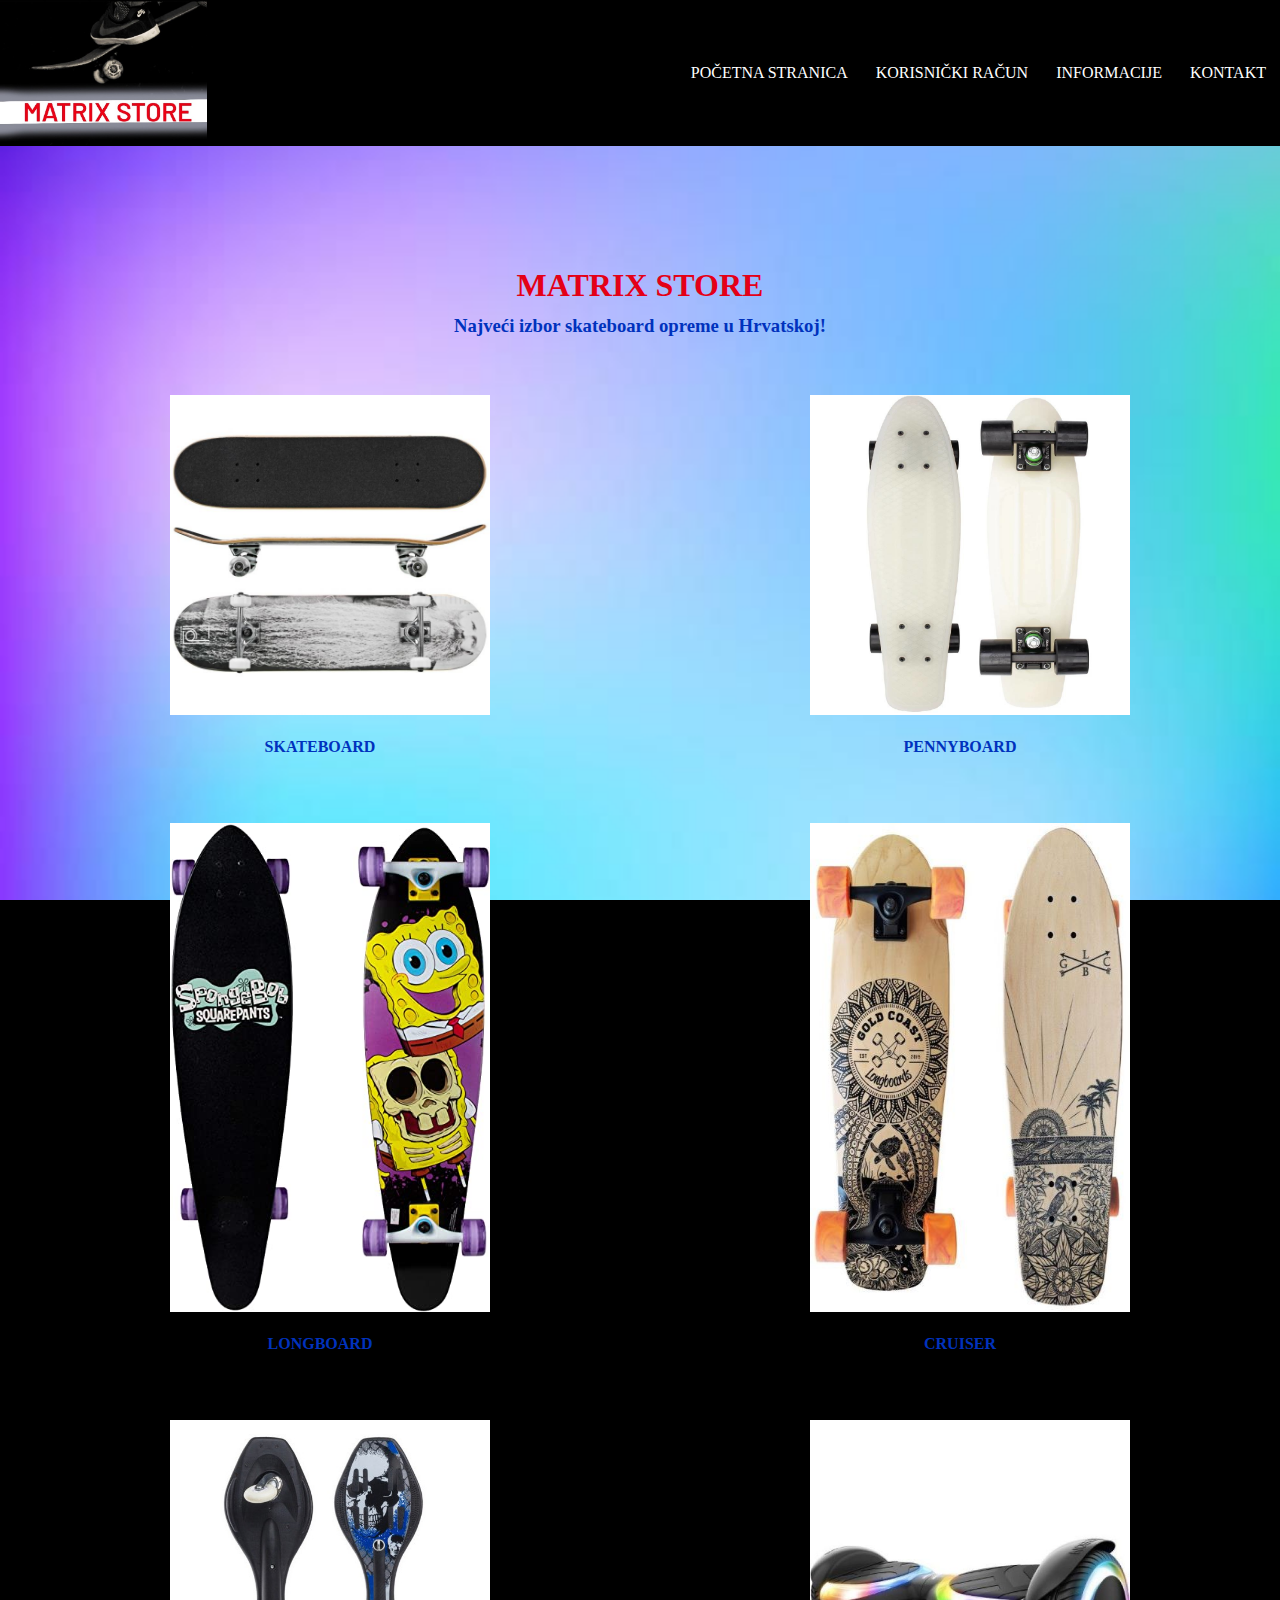
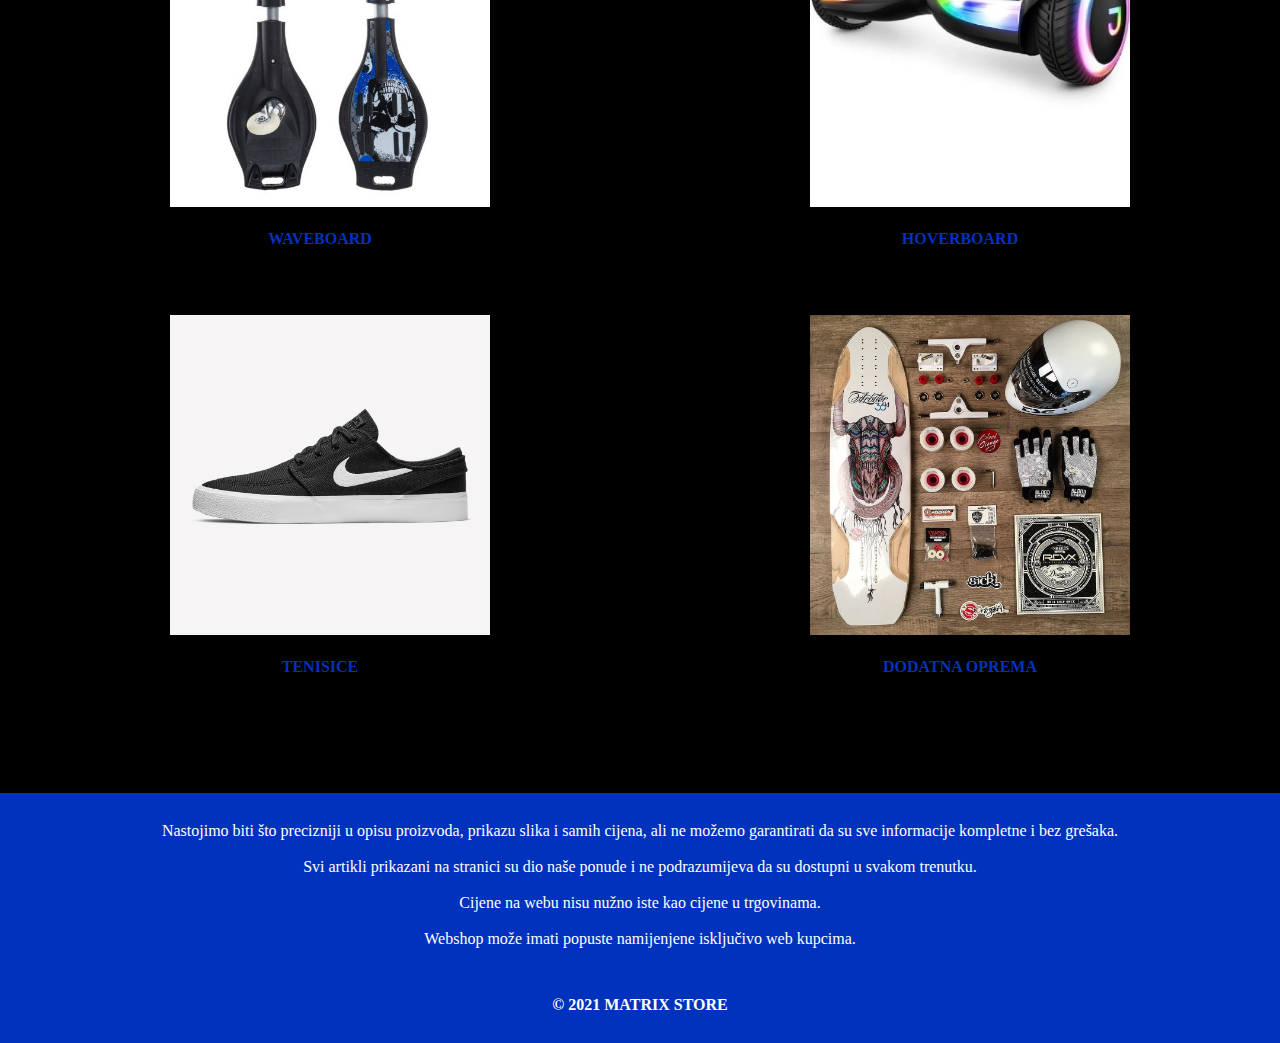
<file: index.html>
<!DOCTYPE html>
<html lang="en">
<head>
    <meta charset="UTF-8">
    <meta http-equiv="X-UA-Compatible" content="IE=edge">
    <meta name="viewport" content="width=device-width, initial-scale=1.0">
    <title>MATRIX STORE</title>
    <link rel="stylesheet" href="css/styles.css">
    <link rel="icon" href="images/favicon-32x32.png">
</head>
<body>
    <div class="top-container">
        <ul class="liste">
        <li><a class="ps" href="index.html"><img class="ps" src="images/IMG_20210228_010348_197.jpg" alt="MATRIX STORE"></a></li>
        <li style="float:right"><a href="KONTAKT.html">KONTAKT</a></li>
        <li style="float:right"><a href="INFORMACIJE.html">INFORMACIJE</a></li>
        <li style="float:right"><a href="racun.html">KORISNIČKI RAČUN</a></li>
        <li style="float:right"><a href="index.html">POČETNA STRANICA</a></li></ul>
    </div>
    <div class="middle-container">
        <h1 class="matrix">MATRIX STORE</h1>
        <h3>Najveći izbor skateboard opreme u Hrvatskoj!</h3>
        <div class="row">
            <div class="column"><a href="skateboard.html"><img class="boards" src="images/skateboard.jpg"><p>SKATEBOARD</p></a></div>
            <div class="column"><a href="pennyboard.html"><img class="boards" src="images/pennyboard.jpg"><p>PENNYBOARD</p></a></div>
            <div class="column"><a href="longboard.html"><img class="boards" src="images/longboard.jpg"><p>LONGBOARD</p></a></div>
            <div class="column"><a href="cruiser.html"><img class="boards" src="images/cruiser.jpg"><p>CRUISER</p></a></div>
            <div class="column"><a href="waveboard.html"><img class="boards" src="images/waveboardd.jpg"><p>WAVEBOARD</p></a></div>
            <div class="column"><a href="hoverboard.html"><img class="boards" src="images/hover.jpg"><p>HOVERBOARD</p></a></div>
            <div class="column"><a href="tenisice.html"><img class="boards" src="images/tenisice.jpg"><p>TENISICE</p></a></div>
            <div class="column"><a href="dodatci.html"><img class="boards" src="images/oprema.jpg"><p>DODATNA OPREMA</p></a></div>
        </div>
    </div>
    <div class="botton-container">
        <p class="boja">Nastojimo biti što precizniji u opisu proizvoda, prikazu slika i samih cijena, ali ne možemo garantirati da su sve informacije kompletne i bez grešaka.</p>
        <p class="boja">Svi artikli prikazani na stranici su dio naše ponude i ne podrazumijeva da su dostupni u svakom trenutku.</p>
        <p class="boja">Cijene na webu nisu nužno iste kao cijene u trgovinama.</p>
        <p class="boja">Webshop može imati popuste namijenjene isključivo web kupcima.</p>
        <p class="copyright">© 2021 MATRIX STORE</p>
    </div>
</body>
</html>
</file>
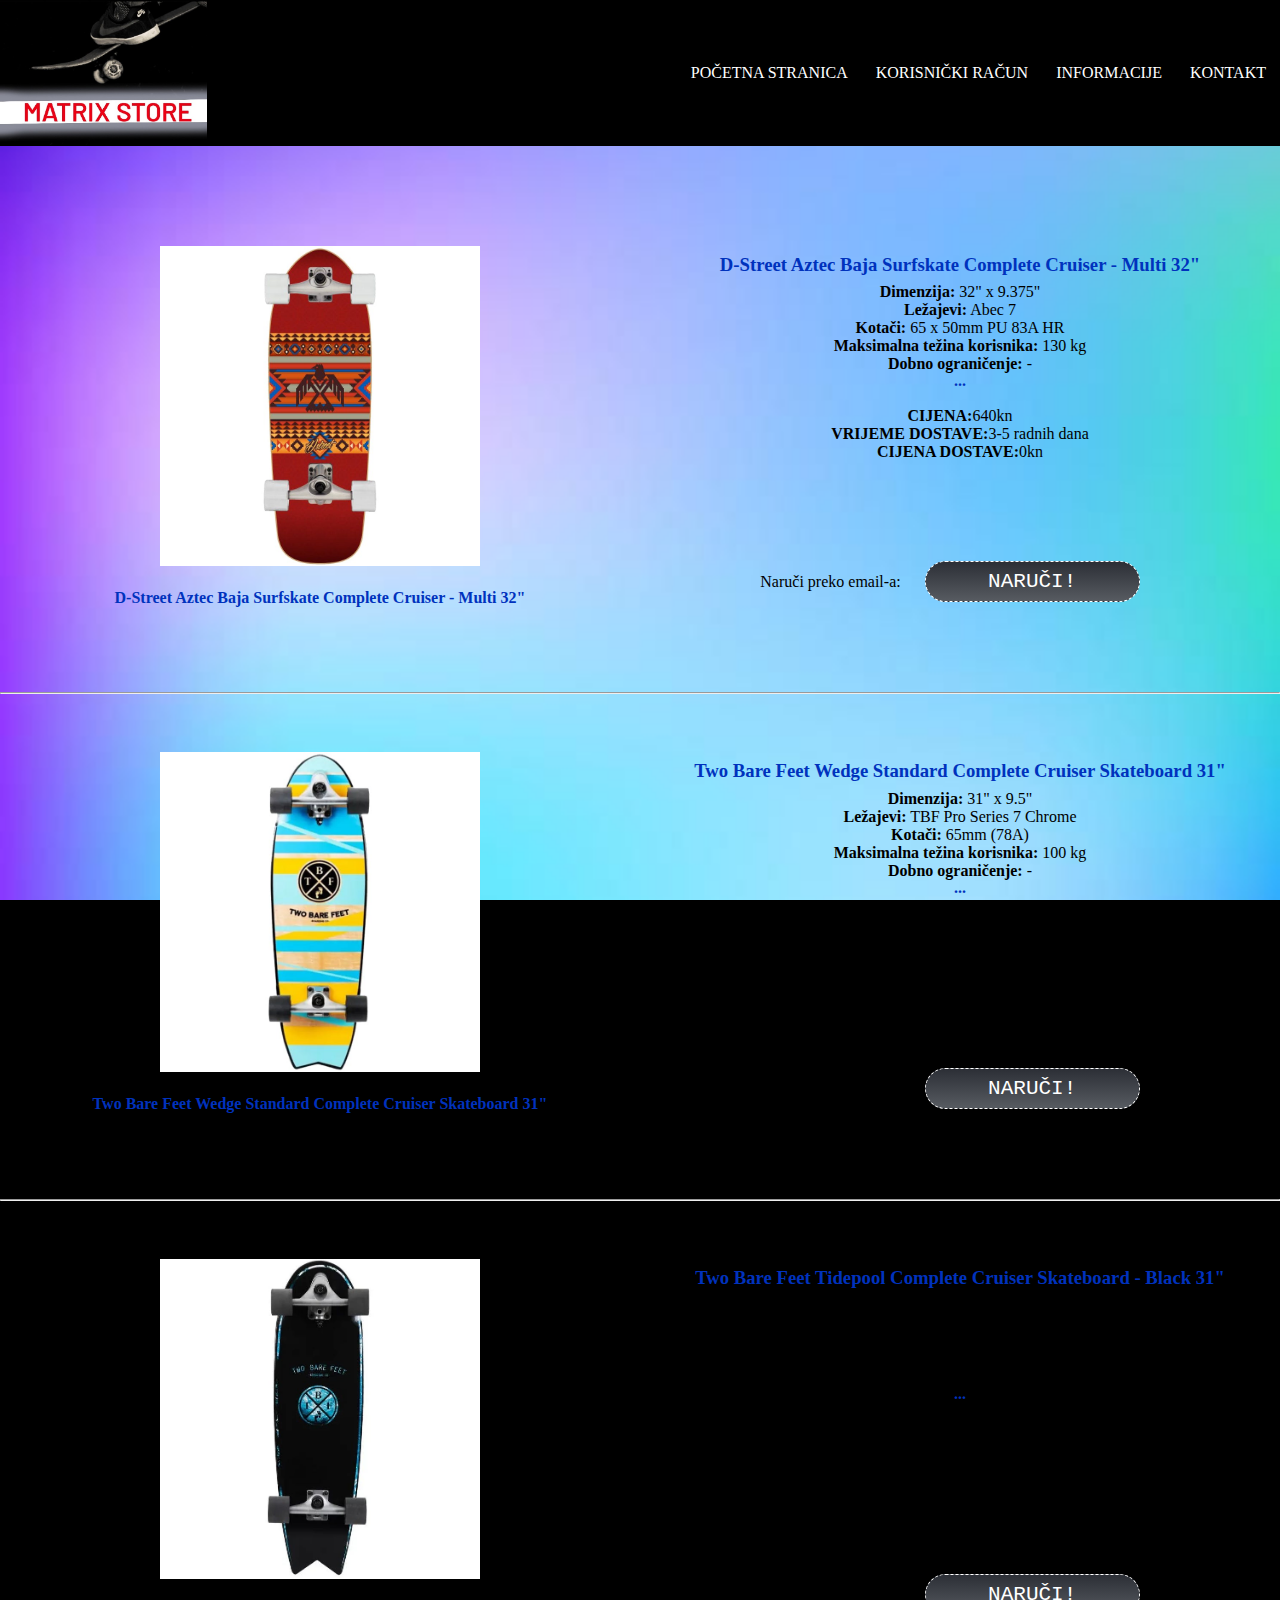
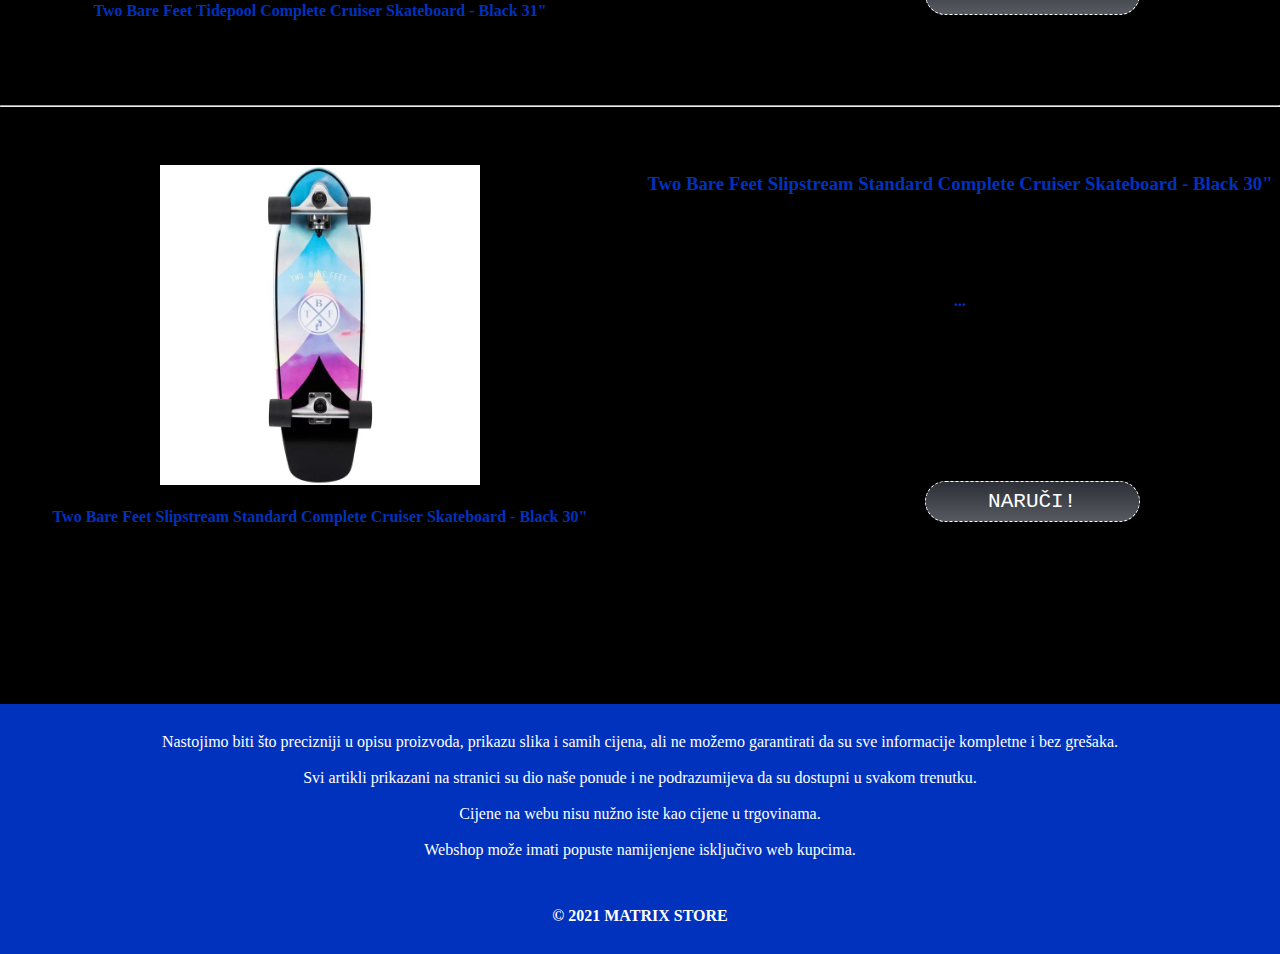
<file: cruiser.html>
<!DOCTYPE html>
<html lang="en">
<head>
    <meta charset="UTF-8">
    <meta http-equiv="X-UA-Compatible" content="IE=edge">
    <meta name="viewport" content="width=device-width, initial-scale=1.0">
    <title>CRUISER</title>
    <link rel="stylesheet" href="css/styles.css">
    <link rel="icon" href="images/favicon-32x32.png">
</head>
<body>
    <div class="top-container">
        <ul class="liste">
        <li><a class="ps" href="index.html"><img class="ps" src="images/IMG_20210228_010348_197.jpg" alt="MATRIX STORE"></a></li>
        <li style="float:right"><a href="KONTAKT.html">KONTAKT</a></li>
        <li style="float:right"><a href="INFORMACIJE.html">INFORMACIJE</a></li>
        <li style="float:right"><a href="racun.html">KORISNIČKI RAČUN</a></li>
        <li style="float:right"><a href="index.html">POČETNA STRANICA</a></li></ul>
    </div>
    <div class="middle-container">
        <div class="row">
            <div class="column"><img class="boards" src="images/c1.jpg"><p>D-Street Aztec Baja Surfskate Complete Cruiser - Multi 32"</p></a></div>
            <div class="column"><h3>D-Street Aztec Baja Surfskate Complete Cruiser - Multi 32"</h3>
                <strong>Dimenzija: </strong>32" x 9.375"
                <br>
                <strong>Ležajevi:</strong> Abec 7
                <br>
                <strong>Kotači:</strong> 65 x 50mm PU 83A HR
                <br>
                <strong>Maksimalna težina korisnika:</strong> 130 kg
                <br>
                <strong>Dobno ograničenje: </strong>-</div>
                <br>
                <p>...</p>
                <br>
                <strong>CIJENA:</strong>640kn
                <br>
                <strong>VRIJEME DOSTAVE:</strong>3-5 radnih dana
                <br>
                <strong>CIJENA DOSTAVE:</strong>0kn
                <br><br><br><br><br>
                <br>Naruči preko email-a: <a href="mailto:matrixstore123@gmail.com" class="BUTTON_LFX">NARUČI!</a>
                <br><br><br><br><br>
                <hr>
            <div class="column"><img class="boards" src="images/c2.jpg"><p>Two Bare Feet Wedge Standard Complete Cruiser Skateboard 31"</p></a></div>
            <div class="column"><h3>Two Bare Feet Wedge Standard Complete Cruiser Skateboard 31"</h3>
                <strong>Dimenzija: </strong>31" x 9.5"
                <br>
                <strong>Ležajevi:</strong> TBF Pro Series 7 Chrome
                <br>
                <strong>Kotači:</strong> 65mm (78A) 
                <br>
                <strong>Maksimalna težina korisnika:</strong> 100 kg
                <br>
                <strong>Dobno ograničenje: </strong>-</div>
                <br>
                <p>...</p>
                <br>
                <strong>CIJENA:</strong>700kn
                <br>
                <strong>VRIJEME DOSTAVE:</strong>3-5 radnih dana
                <br>
                <strong>CIJENA DOSTAVE:</strong>0kn
                <br><br><br><br><br>
                <br>Naruči preko email-a: <a href="mailto:matrixstore123@gmail.com" class="BUTTON_LFX">NARUČI!</a>
                <br><br><br><br><br>
                <hr>
            </div>
            <div class="column"><img class="boards" src="images/c3.jfif"><p>Two Bare Feet Tidepool Complete Cruiser Skateboard - Black 31"</p></a></div>
            <div class="column"><h3>Two Bare Feet Tidepool Complete Cruiser Skateboard - Black 31"</h3>
                <strong>Dimenzija: </strong>L: 31" x W: 9.5"
                <br>
                <strong>Ležajevi:</strong> TBF Pro Series 7 Chrome
                <br>
                <strong>Kotači:</strong> 65mm (78A)
                <br>
                <strong>Maksimalna težina korisnika:</strong> 100 kg
                <br>
                <strong>Dobno ograničenje: </strong>-</div>
                <br>
                <p>...</p>
                <br>
                <strong>CIJENA:</strong>700kn
                <br>
                <strong>VRIJEME DOSTAVE:</strong>3-5 radnih dana
                <br>
                <strong>CIJENA DOSTAVE:</strong>0kn
                <br><br><br><br><br>
                <br>Naruči preko email-a: <a href="mailto:matrixstore123@gmail.com" class="BUTTON_LFX">NARUČI!</a>
                <br><br><br><br><br>
                <hr>
                <div class="column"><img class="boards" src="images/c4.jpg"><p>Two Bare Feet Slipstream Standard Complete Cruiser Skateboard - Black 30"</p></a></div>
                <div class="column"><h3>Two Bare Feet Slipstream Standard Complete Cruiser Skateboard - Black 30"</h3>
                    <strong>Dimenzija: </strong> L: 30" x W: 8.75"
                    <br>
                    <strong>Ležajevi:</strong> TBF Pro Series 7 Chrome
                    <br>
                    <strong>Kotači:</strong> 65mm (78A)
                    <br>
                    <strong>Maksimalna težina korisnika:</strong> 100 kg
                    <br>
                    <strong>Dobno ograničenje: </strong>-</div>
                    <br>
                    <p>...</p>
                    <br>
                    <strong>CIJENA:</strong>700kn
                    <br>
                    <strong>VRIJEME DOSTAVE:</strong>3-5 radnih dana
                    <br>
                    <strong>CIJENA DOSTAVE:</strong>0kn
                    <br><br><br><br><br>
                    <br>Naruči preko email-a: <a href="mailto:matrixstore123@gmail.com" class="BUTTON_LFX">NARUČI!</a>
                    <br><br><br><br><br>
            </div>
    </div>
    <div class="botton-container">
        <p class="boja">Nastojimo biti što precizniji u opisu proizvoda, prikazu slika i samih cijena, ali ne možemo garantirati da su sve informacije kompletne i bez grešaka.</p>
        <p class="boja">Svi artikli prikazani na stranici su dio naše ponude i ne podrazumijeva da su dostupni u svakom trenutku.</p>
        <p class="boja">Cijene na webu nisu nužno iste kao cijene u trgovinama.</p>
        <p class="boja">Webshop može imati popuste namijenjene isključivo web kupcima.</p>
        <p class="copyright">© 2021 MATRIX STORE</p>
    </div>
</body>
</html>
</file>
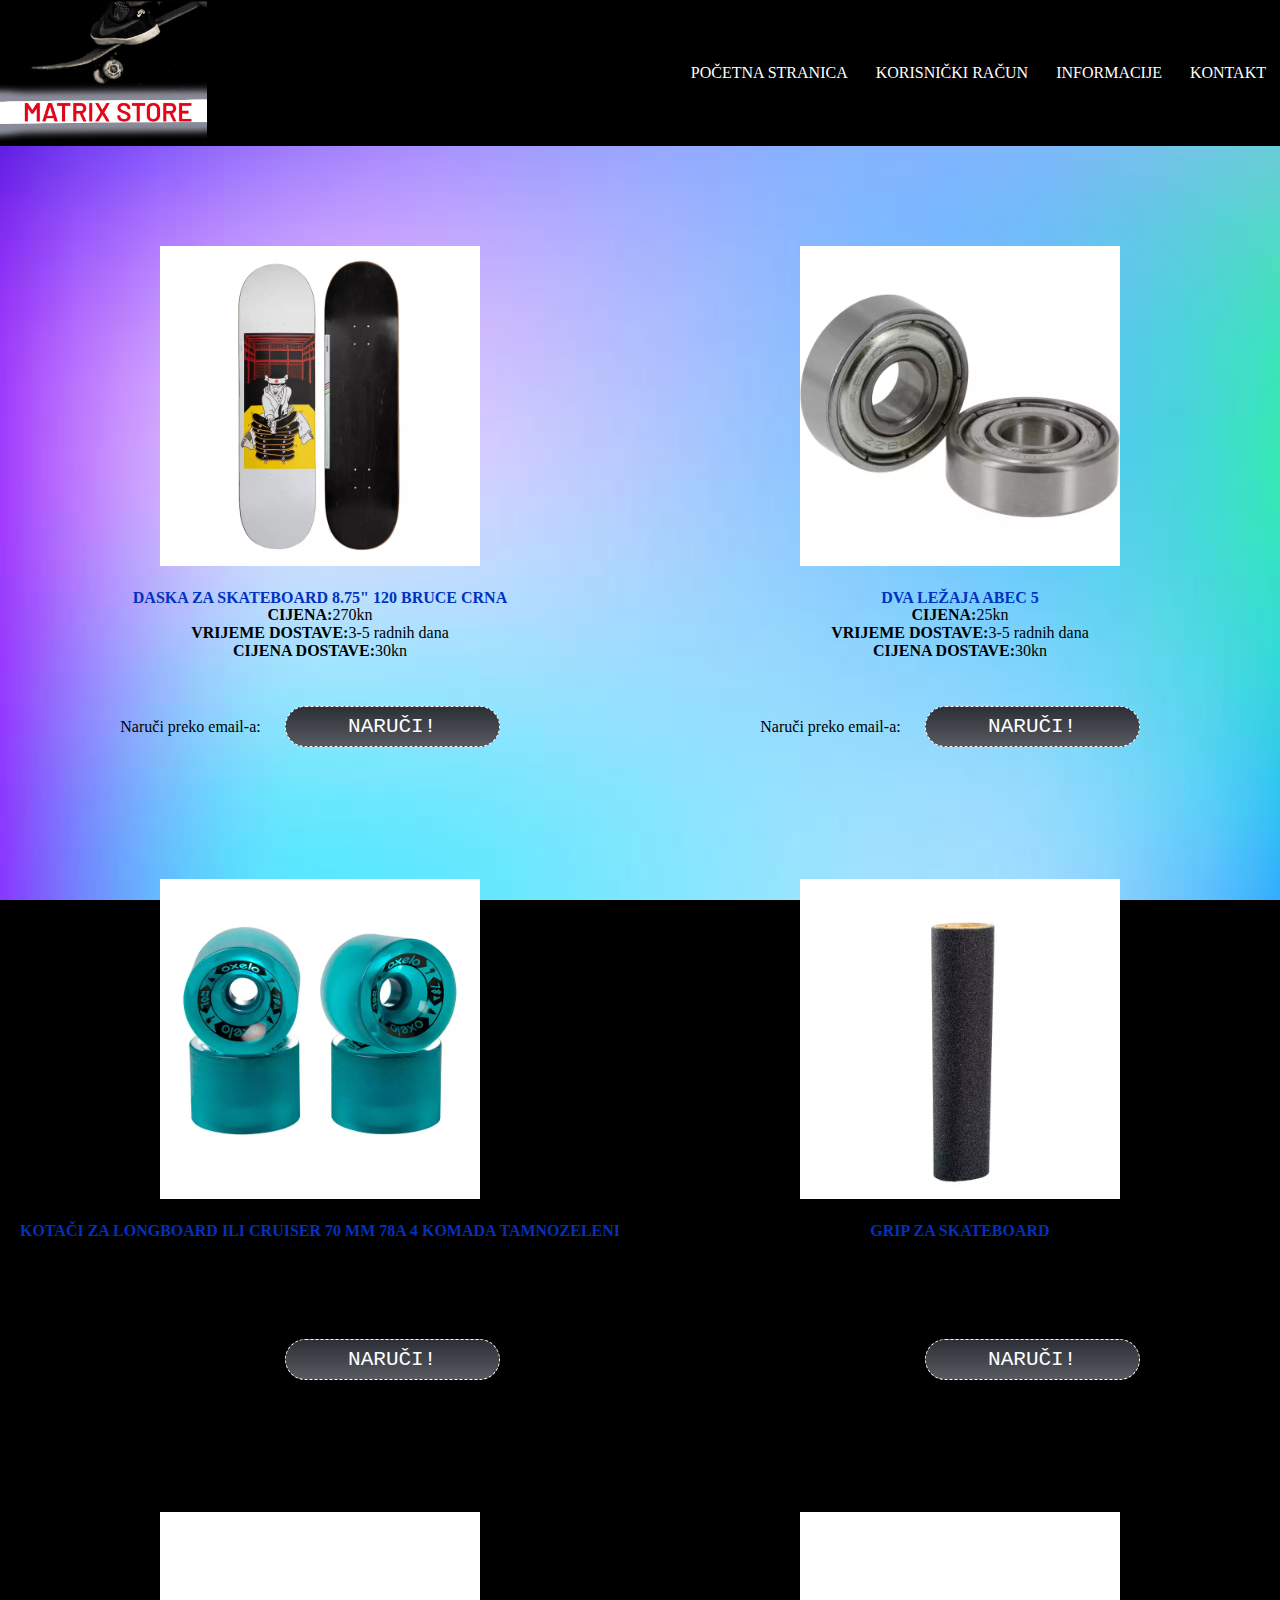
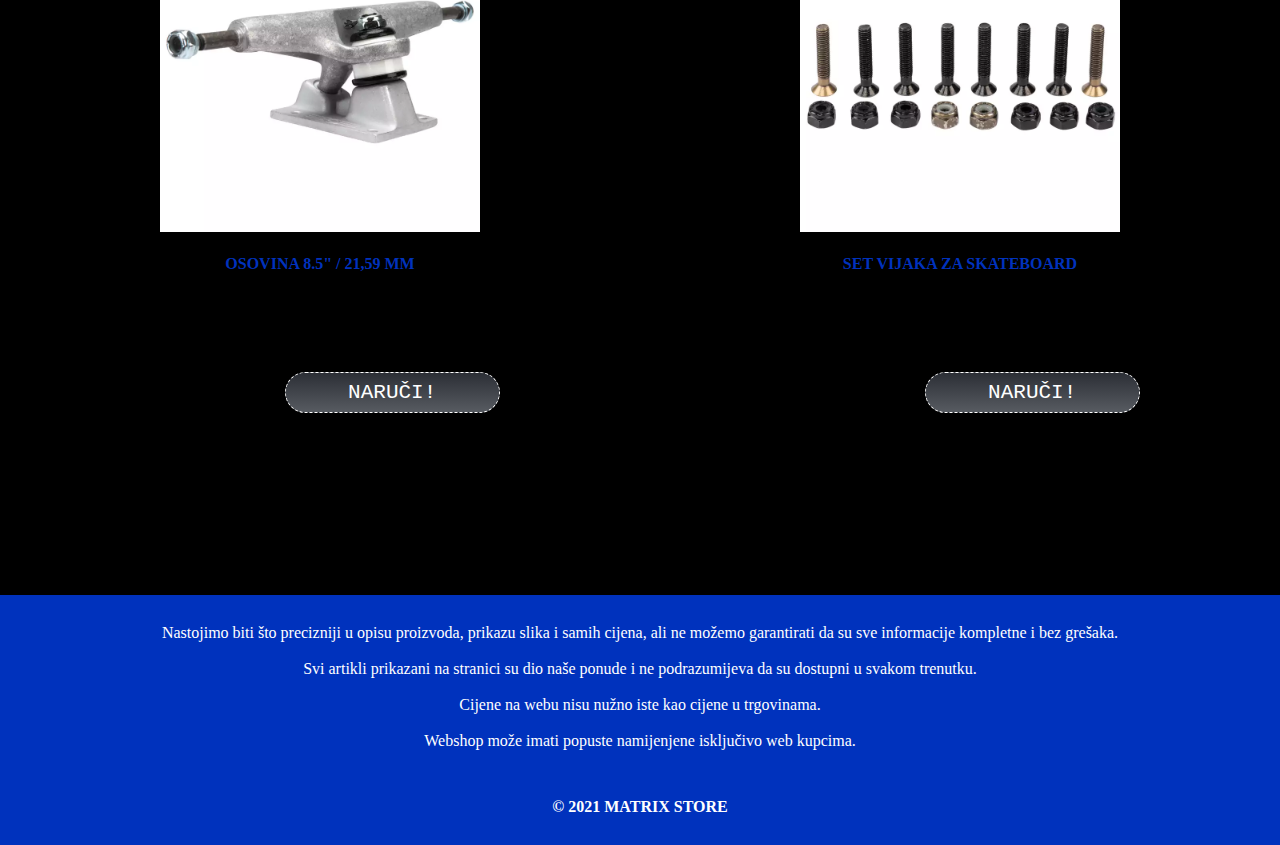
<file: dodatci.html>
<!DOCTYPE html>
<html lang="en">
<head>
    <meta charset="UTF-8">
    <meta http-equiv="X-UA-Compatible" content="IE=edge">
    <meta name="viewport" content="width=device-width, initial-scale=1.0">
    <title>DODATNA OPREMA</title>
    <link rel="stylesheet" href="css/styles.css">
    <link rel="icon" href="images/favicon-32x32.png">
</head>
<body>
    <div class="top-container">
        <ul class="liste">
        <li><a class="ps" href="index.html"><img class="ps" src="images/IMG_20210228_010348_197.jpg" alt="MATRIX STORE"></a></li>
        <li style="float:right"><a href="KONTAKT.html">KONTAKT</a></li>
        <li style="float:right"><a href="INFORMACIJE.html">INFORMACIJE</a></li>
        <li style="float:right"><a href="racun.html">KORISNIČKI RAČUN</a></li>
        <li style="float:right"><a href="index.html">POČETNA STRANICA</a></li></ul>
    </div>
    <div class="middle-container">
        <div class="row">
            <div class="column"><img class="boards" src="images/daska.webp"><p>DASKA ZA SKATEBOARD 8.75" 120 BRUCE CRNA</p>
                <strong>CIJENA:</strong>270kn
                <br>
                <strong>VRIJEME DOSTAVE:</strong>3-5 radnih dana
                <br>
                <strong>CIJENA DOSTAVE:</strong>30kn
                <br><br>
                <br>Naruči preko email-a: <a href="mailto:matrixstore123@gmail.com" class="BUTTON_LFX">NARUČI!</a>
                <br><br><br><br><br>
            </div>
            <div class="column"><img class="boards" src="images/lez.webp"><p>DVA LEŽAJA ABEC 5</p>
                <strong>CIJENA:</strong>25kn
                <br>
                <strong>VRIJEME DOSTAVE:</strong>3-5 radnih dana
                <br>
                <strong>CIJENA DOSTAVE:</strong>30kn
                <br><br>
                <br>Naruči preko email-a: <a href="mailto:matrixstore123@gmail.com" class="BUTTON_LFX">NARUČI!</a>
                <br><br><br><br><br>
                </div>
            <div class="column"><img class="boards" src="images/ko.webp"><p>KOTAČI ZA LONGBOARD ILI CRUISER 70 MM 78A 4 KOMADA TAMNOZELENI</p>
                <strong>CIJENA:</strong>230kn
                <br>
                <strong>VRIJEME DOSTAVE:</strong>3-5 radnih dana
                <br>
                <strong>CIJENA DOSTAVE:</strong>30kn
                <br><br>
                <br>Naruči preko email-a: <a href="mailto:matrixstore123@gmail.com" class="BUTTON_LFX">NARUČI!</a>
                <br><br><br><br><br>
            </div>
            <div class="column"><img class="boards" src="images/gr.webp"><p>GRIP ZA SKATEBOARD</p>
                <strong>CIJENA:</strong>60kn
                <br>
                <strong>VRIJEME DOSTAVE:</strong>3-5 radnih dana
                <br>
                <strong>CIJENA DOSTAVE:</strong>30kn
                <br><br>
                <br>Naruči preko email-a: <a href="mailto:matrixstore123@gmail.com" class="BUTTON_LFX">NARUČI!</a>
                <br><br><br><br><br>
                </div>
            <div class="column"><img class="boards" src="images/os.webp"><p>OSOVINA 8.5" / 21,59 MM</p>
                <strong>CIJENA:</strong>160kn
                <br>
                <strong>VRIJEME DOSTAVE:</strong>3-5 radnih dana
                <br>
                <strong>CIJENA DOSTAVE:</strong>30kn
                <br><br>
                <br>Naruči preko email-a: <a href="mailto:matrixstore123@gmail.com" class="BUTTON_LFX">NARUČI!</a>
                <br><br><br><br><br>
            </div>
            <div class="column"><img class="boards" src="images/v.webp"><p>SET VIJAKA ZA SKATEBOARD</p>
                <strong>CIJENA:</strong>25kn
                <br>
                <strong>VRIJEME DOSTAVE:</strong>3-5 radnih dana
                <br>
                <strong>CIJENA DOSTAVE:</strong>30kn
                <br><br>
                <br>Naruči preko email-a: <a href="mailto:matrixstore123@gmail.com" class="BUTTON_LFX">NARUČI!</a>
                <br><br><br><br><br>
            </div>
        </div>
    </div>
    <div class="botton-container">
        <p class="boja">Nastojimo biti što precizniji u opisu proizvoda, prikazu slika i samih cijena, ali ne možemo garantirati da su sve informacije kompletne i bez grešaka.</p>
        <p class="boja">Svi artikli prikazani na stranici su dio naše ponude i ne podrazumijeva da su dostupni u svakom trenutku.</p>
        <p class="boja">Cijene na webu nisu nužno iste kao cijene u trgovinama.</p>
        <p class="boja">Webshop može imati popuste namijenjene isključivo web kupcima.</p>
        <p class="copyright">© 2021 MATRIX STORE</p>
    </div>
</body>
</html>
</file>
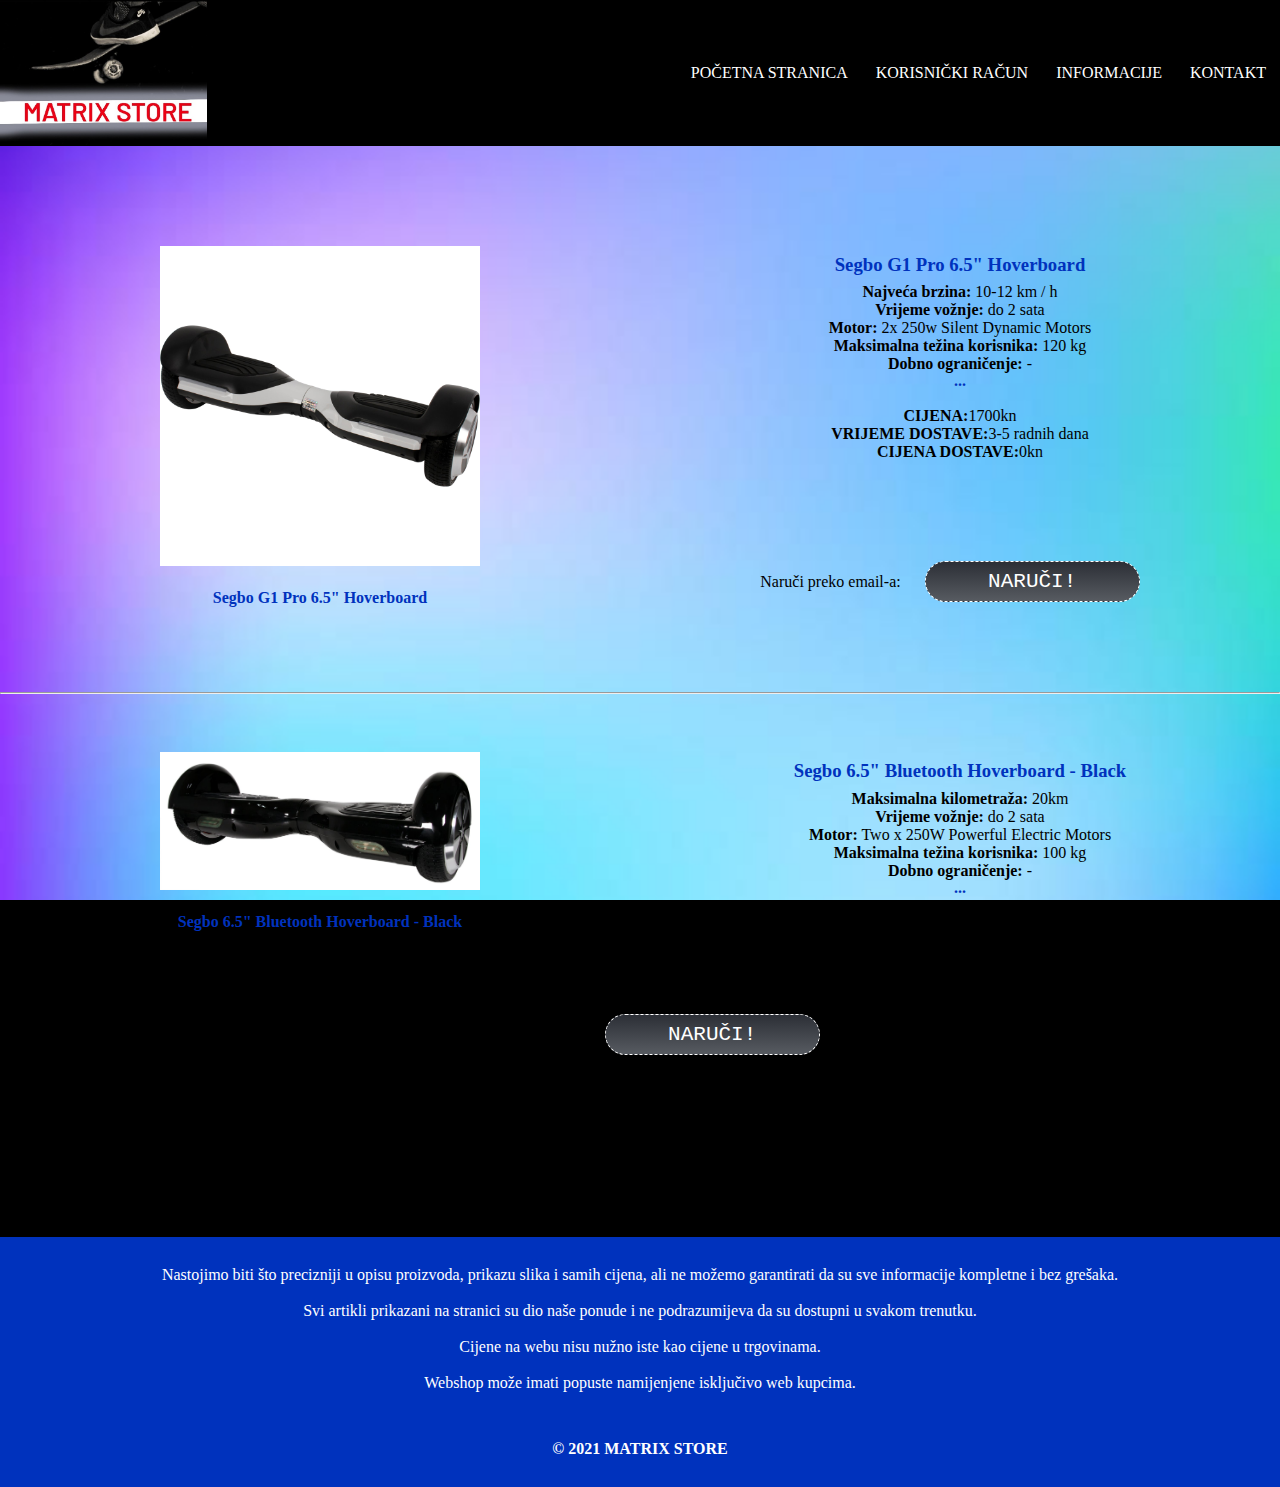
<file: hoverboard.html>
<!DOCTYPE html>
<html lang="en">
<head>
    <meta charset="UTF-8">
    <meta http-equiv="X-UA-Compatible" content="IE=edge">
    <meta name="viewport" content="width=device-width, initial-scale=1.0">
    <title>HOVERBOARD</title>
    <link rel="stylesheet" href="css/styles.css">
    <link rel="icon" href="images/favicon-32x32.png">
</head>
<body>
    <div class="top-container">
        <ul class="liste">
        <li><a class="ps" href="index.html"><img class="ps" src="images/IMG_20210228_010348_197.jpg" alt="MATRIX STORE"></a></li>
        <li style="float:right"><a href="KONTAKT.html">KONTAKT</a></li>
        <li style="float:right"><a href="INFORMACIJE.html">INFORMACIJE</a></li>
        <li style="float:right"><a href="racun.html">KORISNIČKI RAČUN</a></li>
        <li style="float:right"><a href="index.html">POČETNA STRANICA</a></li></ul>
    </div>
    <div class="middle-container">
        <div class="row">
            <div class="column"><img class="boards" src="images/h1.jpg"><p>Segbo G1 Pro 6.5" Hoverboard</p></a></div>
            <div class="column"><h3>Segbo G1 Pro 6.5" Hoverboard</h3>
                <strong>Najveća brzina:</strong>  10-12 km / h 
                <br>
                <strong>Vrijeme vožnje:</strong> do 2 sata
                <br>
                <strong>Motor: </strong> 2x 250w Silent Dynamic Motors
                <br>
                <strong>Maksimalna težina korisnika:</strong> 120 kg
                <br>
                <strong>Dobno ograničenje: </strong>-</div>
                <br>
                <p>...</p>
                <br>
                <strong>CIJENA:</strong>1700kn
                <br>
                <strong>VRIJEME DOSTAVE:</strong>3-5 radnih dana
                <br>
                <strong>CIJENA DOSTAVE:</strong>0kn
                <br><br><br><br><br>
                <br>Naruči preko email-a: <a href="mailto:matrixstore123@gmail.com" class="BUTTON_LFX">NARUČI!</a>
                <br><br><br><br><br>
                <hr>
            <div class="column"><img class="boards" src="images/h2.jpg"><p>Segbo 6.5" Bluetooth Hoverboard - Black</p></a></div>
            <div class="column"><h3>Segbo 6.5" Bluetooth Hoverboard - Black</h3>
                <strong>Maksimalna kilometraža: </strong> 20km
                <br>
                <strong>Vrijeme vožnje:</strong> do 2 sata
                <br>
                <strong>Motor:</strong> Two x 250W Powerful Electric Motors
                <br>
                <strong>Maksimalna težina korisnika:</strong> 100 kg
                <br>
                <strong>Dobno ograničenje: </strong>-</div>
                <br>
                <p>...</p>
                <br>
                <strong>CIJENA:</strong>1500kn
                <br>
                <strong>VRIJEME DOSTAVE:</strong>3-5 radnih dana
                <br>
                <strong>CIJENA DOSTAVE:</strong>0kn
                <br><br>
                <br>Naruči preko email-a: <a href="mailto:matrixstore123@gmail.com" class="BUTTON_LFX">NARUČI!</a>
                <br><br><br><br><br>
            </div>
        </div>
    </div>
    <div class="botton-container">
        <p class="boja">Nastojimo biti što precizniji u opisu proizvoda, prikazu slika i samih cijena, ali ne možemo garantirati da su sve informacije kompletne i bez grešaka.</p>
        <p class="boja">Svi artikli prikazani na stranici su dio naše ponude i ne podrazumijeva da su dostupni u svakom trenutku.</p>
        <p class="boja">Cijene na webu nisu nužno iste kao cijene u trgovinama.</p>
        <p class="boja">Webshop može imati popuste namijenjene isključivo web kupcima.</p>
        <p class="copyright">© 2021 MATRIX STORE</p>
    </div>
</body>
</html>
</file>
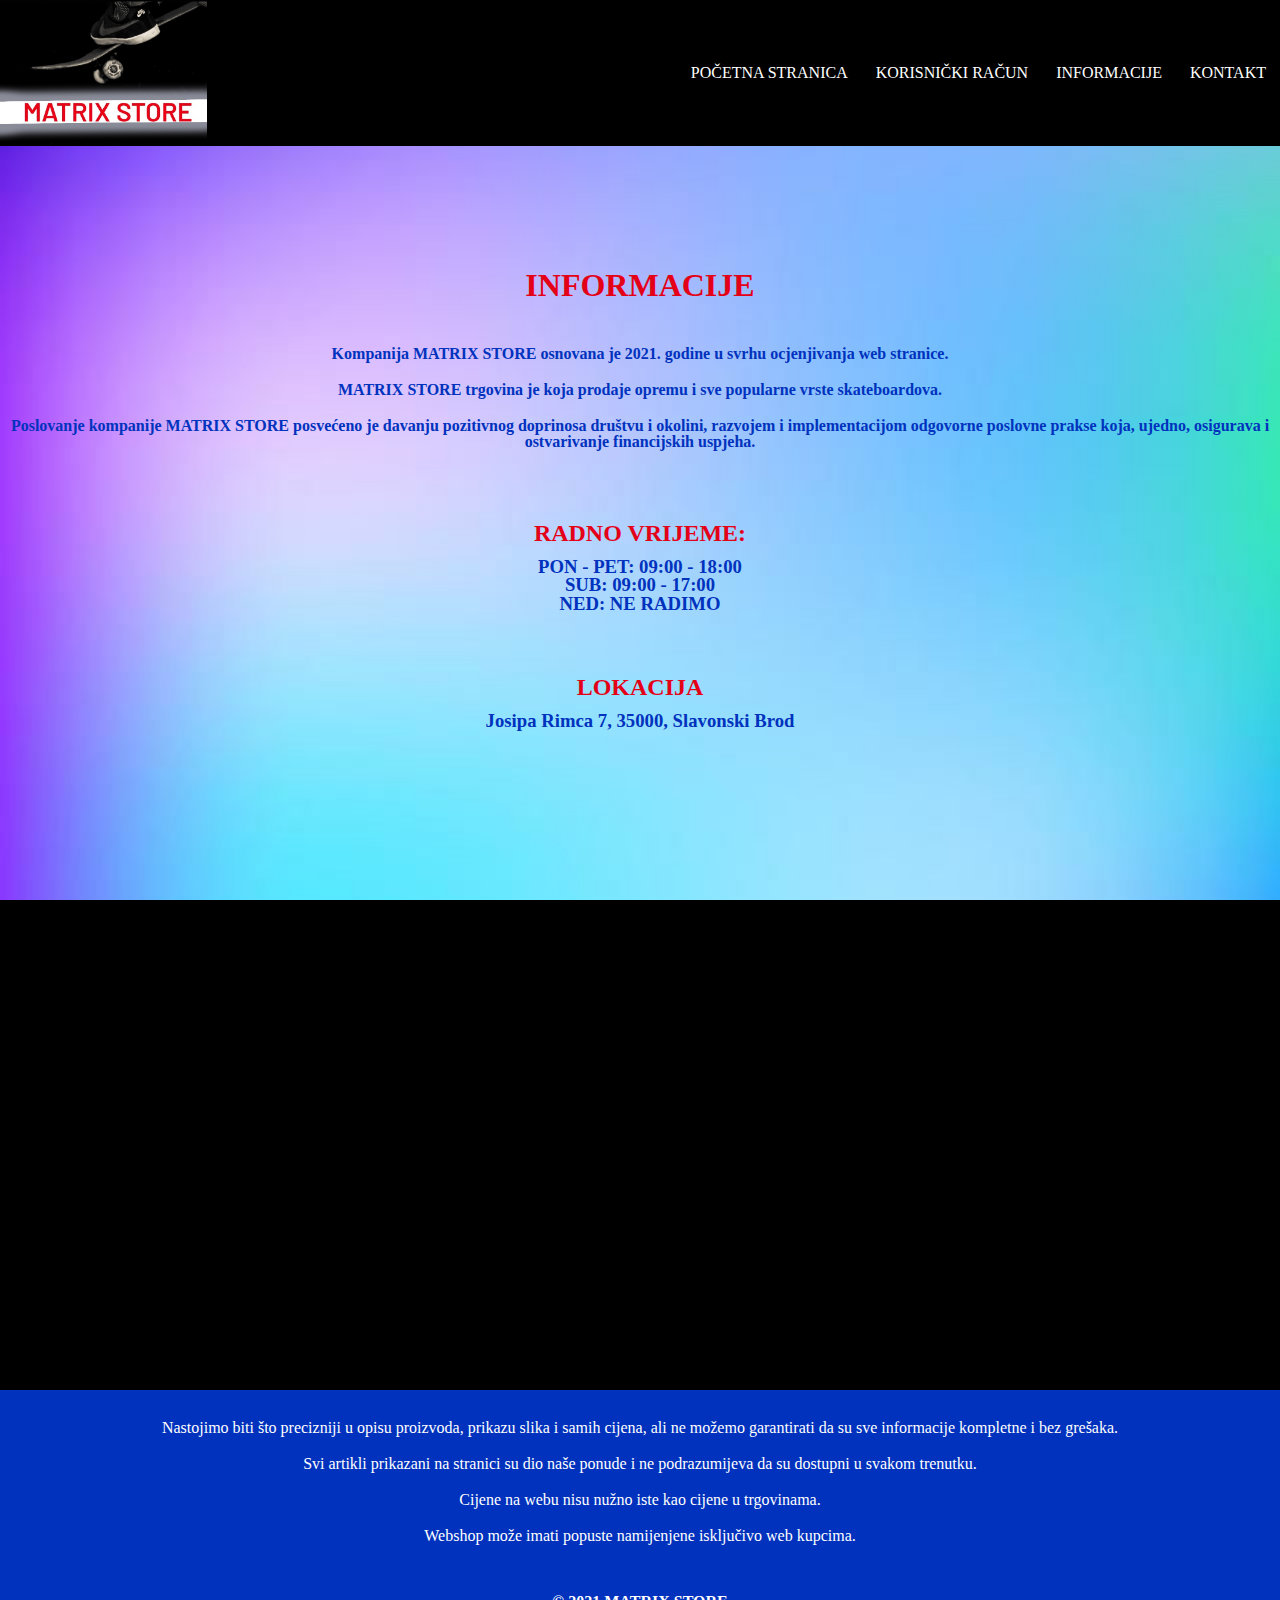
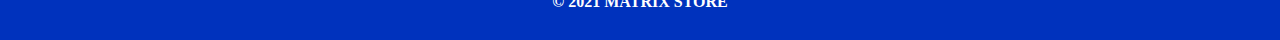
<file: INFORMACIJE.html>
<!DOCTYPE html>
<html lang="en">
<head>
    <meta charset="UTF-8">
    <meta http-equiv="X-UA-Compatible" content="IE=edge">
    <meta name="viewport" content="width=device-width, initial-scale=1.0">
    <title>INFORMACIJE</title>
    <link rel="stylesheet" href="css/styles.css">
    <link rel="icon" href="images/favicon-32x32.png">
</head>
<body>
    <div class="top-container">
        <ul class="liste">
        <li><a class="ps" href="index.html"><img class="ps" src="images/IMG_20210228_010348_197.jpg" alt="MATRIX STORE"></a></li>
        <li style="float:right"><a href="KONTAKT.html">KONTAKT</a></li>
        <li style="float:right"><a href="INFORMACIJE.html">INFORMACIJE</a></li>
        <li style="float:right"><a href="racun.html">KORISNIČKI RAČUN</a></li>
        <li style="float:right"><a href="index.html">POČETNA STRANICA</a></li></ul>
    </div>
    <div class="middle-container">
        <h1>INFORMACIJE</h1>
        <p>Kompanija MATRIX STORE osnovana je 2021. godine u svrhu ocjenjivanja web stranice.</p>
        <p>MATRIX STORE trgovina je koja prodaje opremu i sve popularne vrste skateboardova.</p>
        <p>Poslovanje kompanije MATRIX STORE posvećeno je davanju pozitivnog doprinosa društvu i okolini, razvojem i implementacijom odgovorne poslovne prakse koja, ujedno, osigurava i ostvarivanje financijskih uspjeha.</p>
        <h2>RADNO VRIJEME:</h2>
        <h3>PON - PET: 09:00 - 18:00</h3>
        <h3>SUB: 09:00 - 17:00</h3>
        <h3>NED: NE RADIMO</h3>
        <h2>LOKACIJA</h2>
        <h3>Josipa Rimca 7, 35000, Slavonski Brod</h3>
        <div class="mapouter"><div class="gmap_canvas"><iframe width="100%" height="550" id="gmap_canvas" src="https://maps.google.com/maps?q=Josipa%20Rimca%207,%2035000,%20Slavonski%20Brod&t=&z=13&ie=UTF8&iwloc=&output=embed" frameborder="0" scrolling="no" marginheight="0" marginwidth="0"></iframe><a href="https://yt2.org/es/youtube-to-mp3-ALeKk00qEW0sxByTDSpzaRvl8WxdMAeMytQ1611842368056QMMlSYKLwAsWUsAfLipqwCA2ahUKEwiikKDe5L7uAhVFCuwKHUuFBoYQ8tMDegUAQCSAQCYAQCqAQdnd3Mtd2l6"></a><br><style>.mapouter{position:relative;text-align:right;height:550px;width:100%;}</style><style>.gmap_canvas {overflow:hidden;background:none!important;height:550px;width:100%;}</style></div></div>
    </div>

    <div class="botton-container">
        <p class="boja">Nastojimo biti što precizniji u opisu proizvoda, prikazu slika i samih cijena, ali ne možemo garantirati da su sve informacije kompletne i bez grešaka.</p>
        <p class="boja">Svi artikli prikazani na stranici su dio naše ponude i ne podrazumijeva da su dostupni u svakom trenutku.</p>
        <p class="boja">Cijene na webu nisu nužno iste kao cijene u trgovinama.</p>
        <p class="boja">Webshop može imati popuste namijenjene isključivo web kupcima.</p>
        <p class="copyright">© 2021 MATRIX STORE</p>
    </div>
</body>
</html>
</file>
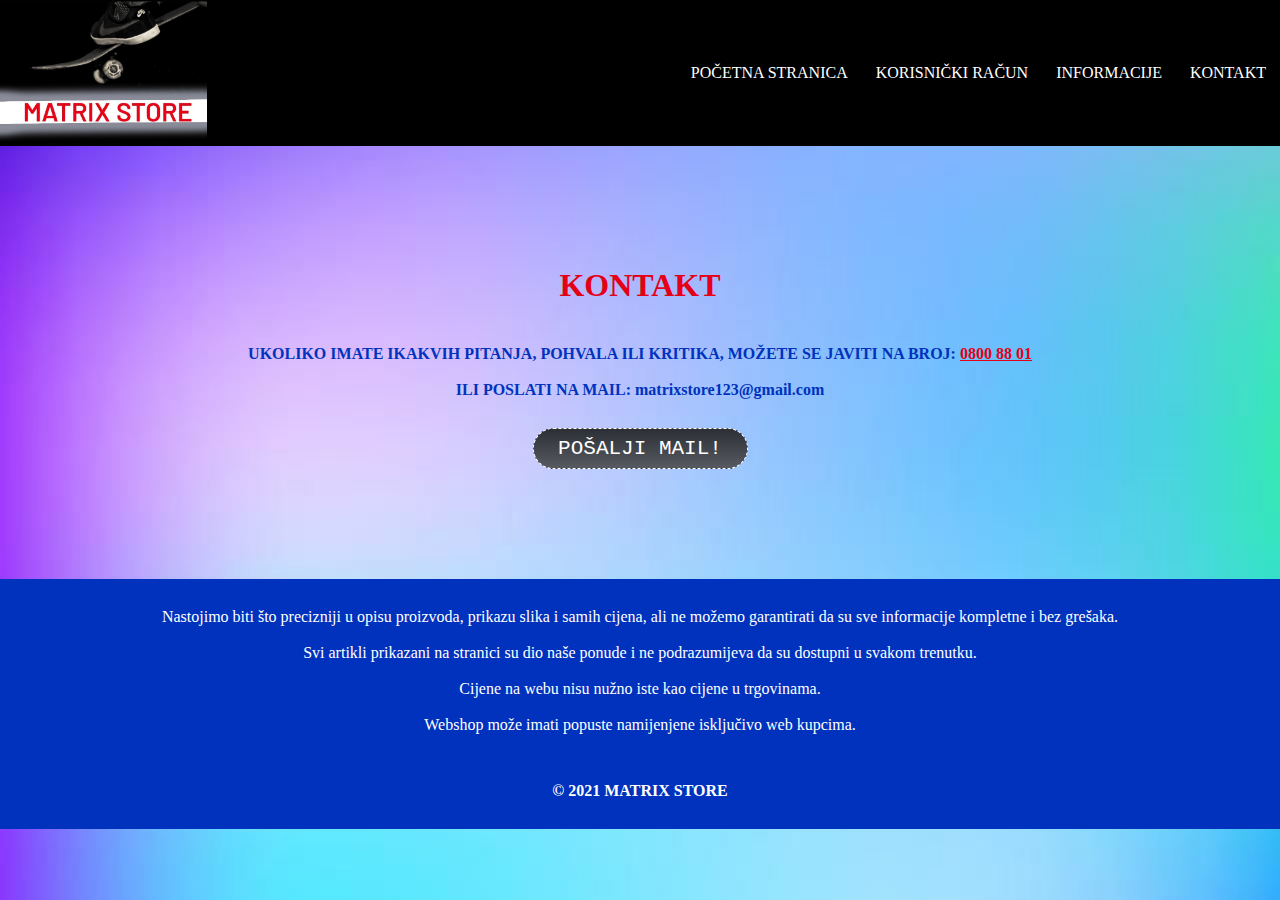
<file: KONTAKT.html>
<!DOCTYPE html>
<html lang="en">
<head>
    <meta charset="UTF-8">
    <meta http-equiv="X-UA-Compatible" content="IE=edge">
    <meta name="viewport" content="width=device-width, initial-scale=1.0">
    <title>KONTAKT</title>
    <link rel="stylesheet" href="css/styles.css">
    <link rel="icon" href="images/favicon-32x32.png">
</head>
<body>
    <div class="top-container">
        <ul class="liste">
        <li><a class="ps" href="index.html"><img class="ps" src="images/IMG_20210228_010348_197.jpg" alt="MATRIX STORE"></a></li>
        <li style="float:right"><a href="KONTAKT.html">KONTAKT</a></li>
        <li style="float:right"><a href="INFORMACIJE.html">INFORMACIJE</a></li>
        <li style="float:right"><a href="racun.html">KORISNIČKI RAČUN</a></li>
        <li style="float:right"><a href="index.html">POČETNA STRANICA</a></li></ul>
    </div>
    <div class="middle-container">
        <h1>KONTAKT</h1>
        <p>UKOLIKO IMATE IKAKVIH PITANJA, POHVALA ILI KRITIKA, MOŽETE SE JAVITI NA BROJ: <span class="br">0800 88 01</span> </p>
        <p>ILI POSLATI NA MAIL: matrixstore123@gmail.com</p>
        <p></p>
        <a href="mailto:matrixstore123@gmail.com" class="BUTTON_LFX">POŠALJI MAIL!</a>
    </div>
    <div class="botton-container">
        <p class="boja">Nastojimo biti što precizniji u opisu proizvoda, prikazu slika i samih cijena, ali ne možemo garantirati da su sve informacije kompletne i bez grešaka.</p>
        <p class="boja">Svi artikli prikazani na stranici su dio naše ponude i ne podrazumijeva da su dostupni u svakom trenutku.</p>
        <p class="boja">Cijene na webu nisu nužno iste kao cijene u trgovinama.</p>
        <p class="boja">Webshop može imati popuste namijenjene isključivo web kupcima.</p>
        <p class="copyright">© 2021 MATRIX STORE</p>
    </div>
</body>
</html>
</file>
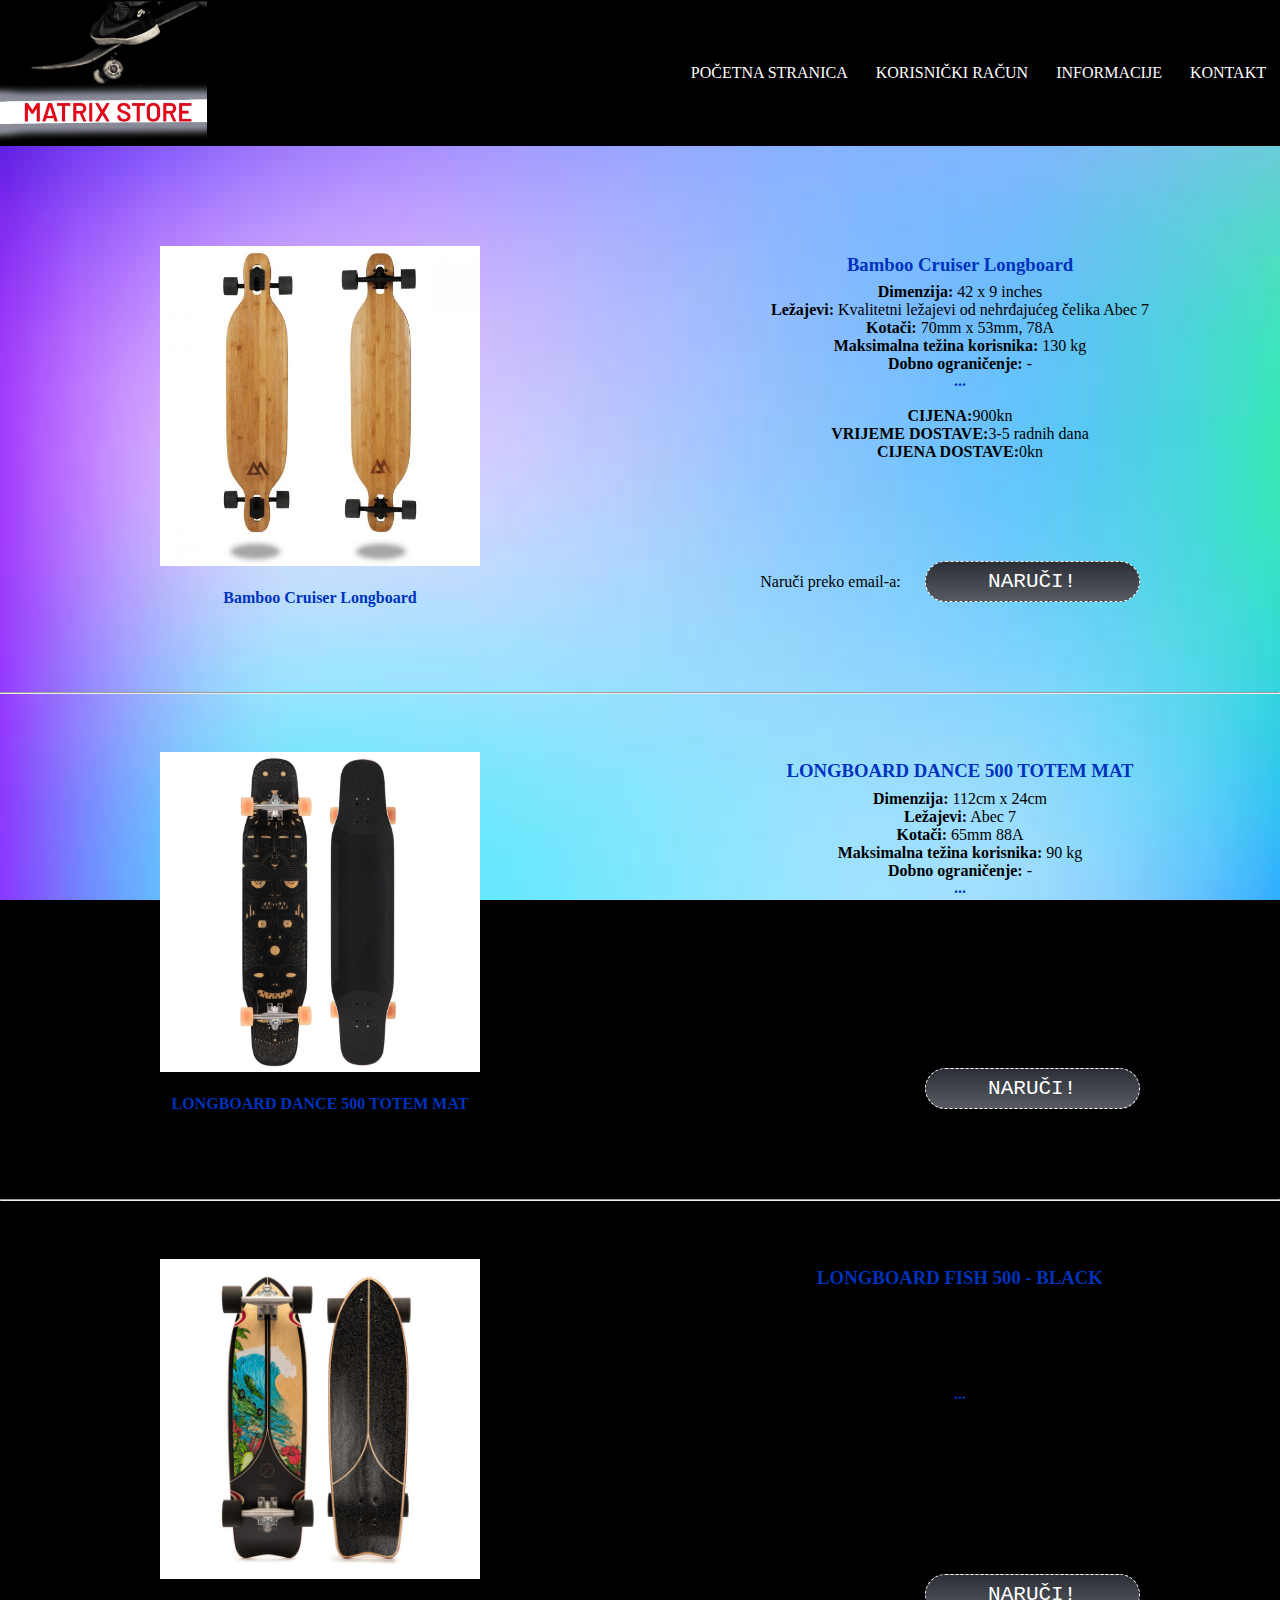
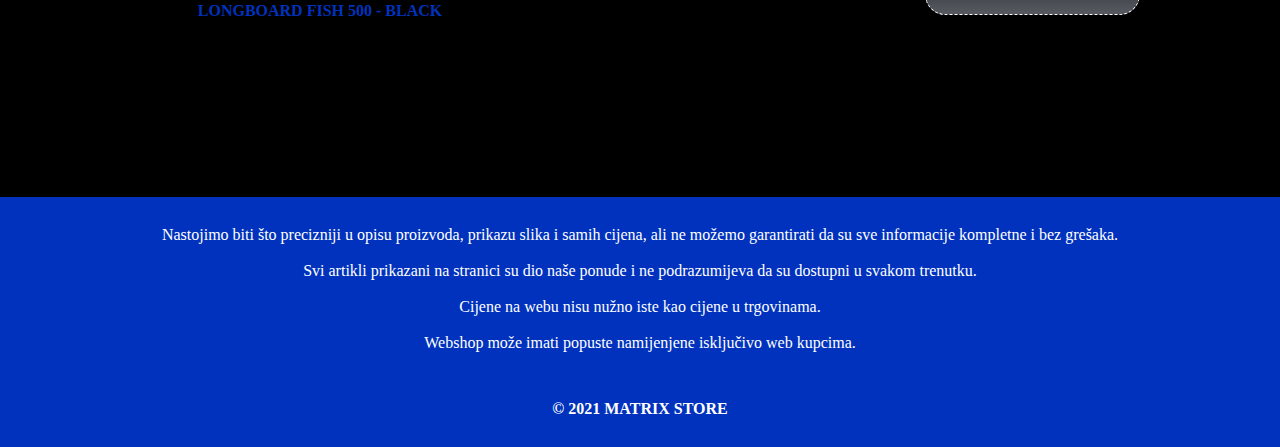
<file: longboard.html>
<!DOCTYPE html>
<html lang="en">
<head>
    <meta charset="UTF-8">
    <meta http-equiv="X-UA-Compatible" content="IE=edge">
    <meta name="viewport" content="width=device-width, initial-scale=1.0">
    <title>LONGBOARD</title>
    <link rel="stylesheet" href="css/styles.css">
    <link rel="icon" href="images/favicon-32x32.png">
</head>
<body>
    <div class="top-container">
        <ul class="liste">
        <li><a class="ps" href="index.html"><img class="ps" src="images/IMG_20210228_010348_197.jpg" alt="MATRIX STORE"></a></li>
        <li style="float:right"><a href="KONTAKT.html">KONTAKT</a></li>
        <li style="float:right"><a href="INFORMACIJE.html">INFORMACIJE</a></li>
        <li style="float:right"><a href="racun.html">KORISNIČKI RAČUN</a></li>
        <li style="float:right"><a href="index.html">POČETNA STRANICA</a></li></ul>
    </div>
    <div class="middle-container">
        <div class="row">
            <div class="column"><img class="boards" src="images/long2.jpg"><p>Bamboo Cruiser Longboard</p></a></div>
            <div class="column"><h3>Bamboo Cruiser Longboard</h3>
                <strong>Dimenzija: </strong>42 x 9 inches
                <br>
                <strong>Ležajevi:</strong> Kvalitetni ležajevi od nehrđajućeg čelika Abec 7
                <br>
                <strong>Kotači:</strong> 70mm x 53mm, 78A
                <br>
                <strong>Maksimalna težina korisnika:</strong> 130 kg
                <br>
                <strong>Dobno ograničenje: </strong>-</div>
                <br>
                <p>...</p>
                <br>
                <strong>CIJENA:</strong>900kn
                <br>
                <strong>VRIJEME DOSTAVE:</strong>3-5 radnih dana
                <br>
                <strong>CIJENA DOSTAVE:</strong>0kn
                <br><br><br><br><br>
                <br>Naruči preko email-a: <a href="mailto:matrixstore123@gmail.com" class="BUTTON_LFX">NARUČI!</a>
                <br><br><br><br><br>
                <hr>
            <div class="column"><img class="boards" src="images/long.jpg"><p>LONGBOARD DANCE 500 TOTEM MAT</p></a></div>
            <div class="column"><h3>LONGBOARD DANCE 500 TOTEM MAT</h3>
                <strong>Dimenzija: </strong>112cm x 24cm
                <br>
                <strong>Ležajevi:</strong> Abec 7
                <br>
                <strong>Kotači:</strong> 65mm 88A
                <br>
                <strong>Maksimalna težina korisnika:</strong> 90 kg
                <br>
                <strong>Dobno ograničenje: </strong>-</div>
                <br>
                <p>...</p>
                <br>
                <strong>CIJENA:</strong>1200kn
                <br>
                <strong>VRIJEME DOSTAVE:</strong>3-5 radnih dana
                <br>
                <strong>CIJENA DOSTAVE:</strong>0kn
                <br><br><br><br><br>
                <br>Naruči preko email-a: <a href="mailto:matrixstore123@gmail.com" class="BUTTON_LFX">NARUČI!</a>
                <br><br><br><br><br>
                <hr>
            </div>
            <div class="column"><img class="boards" src="images/long3.jpg"><p>LONGBOARD FISH 500 - BLACK</p></a></div>
            <div class="column"><h3>LONGBOARD FISH 500 - BLACK</h3>
                <strong>Dimenzija: </strong>29.5"(75 cm) x 8.85" (22.5 cm) 
                <br>
                <strong>Ležajevi:</strong> ABEC 7
                <br>
                <strong>Kotači:</strong> 70mm 78A
                <br>
                <strong>Maksimalna težina korisnika:</strong> 100 kg
                <br>
                <strong>Dobno ograničenje: </strong>-</div>
                <br>
                <p>...</p>
                <br>
                <strong>CIJENA:</strong>560kn
                <br>
                <strong>VRIJEME DOSTAVE:</strong>3-5 radnih dana
                <br>
                <strong>CIJENA DOSTAVE:</strong>0kn
                <br><br><br><br><br>
                <br>Naruči preko email-a: <a href="mailto:matrixstore123@gmail.com" class="BUTTON_LFX">NARUČI!</a>
                <br><br><br><br><br>
            </div>
    </div>
    <div class="botton-container">
        <p class="boja">Nastojimo biti što precizniji u opisu proizvoda, prikazu slika i samih cijena, ali ne možemo garantirati da su sve informacije kompletne i bez grešaka.</p>
        <p class="boja">Svi artikli prikazani na stranici su dio naše ponude i ne podrazumijeva da su dostupni u svakom trenutku.</p>
        <p class="boja">Cijene na webu nisu nužno iste kao cijene u trgovinama.</p>
        <p class="boja">Webshop može imati popuste namijenjene isključivo web kupcima.</p>
        <p class="copyright">© 2021 MATRIX STORE</p>
    </div>
</body>
</html>
</file>
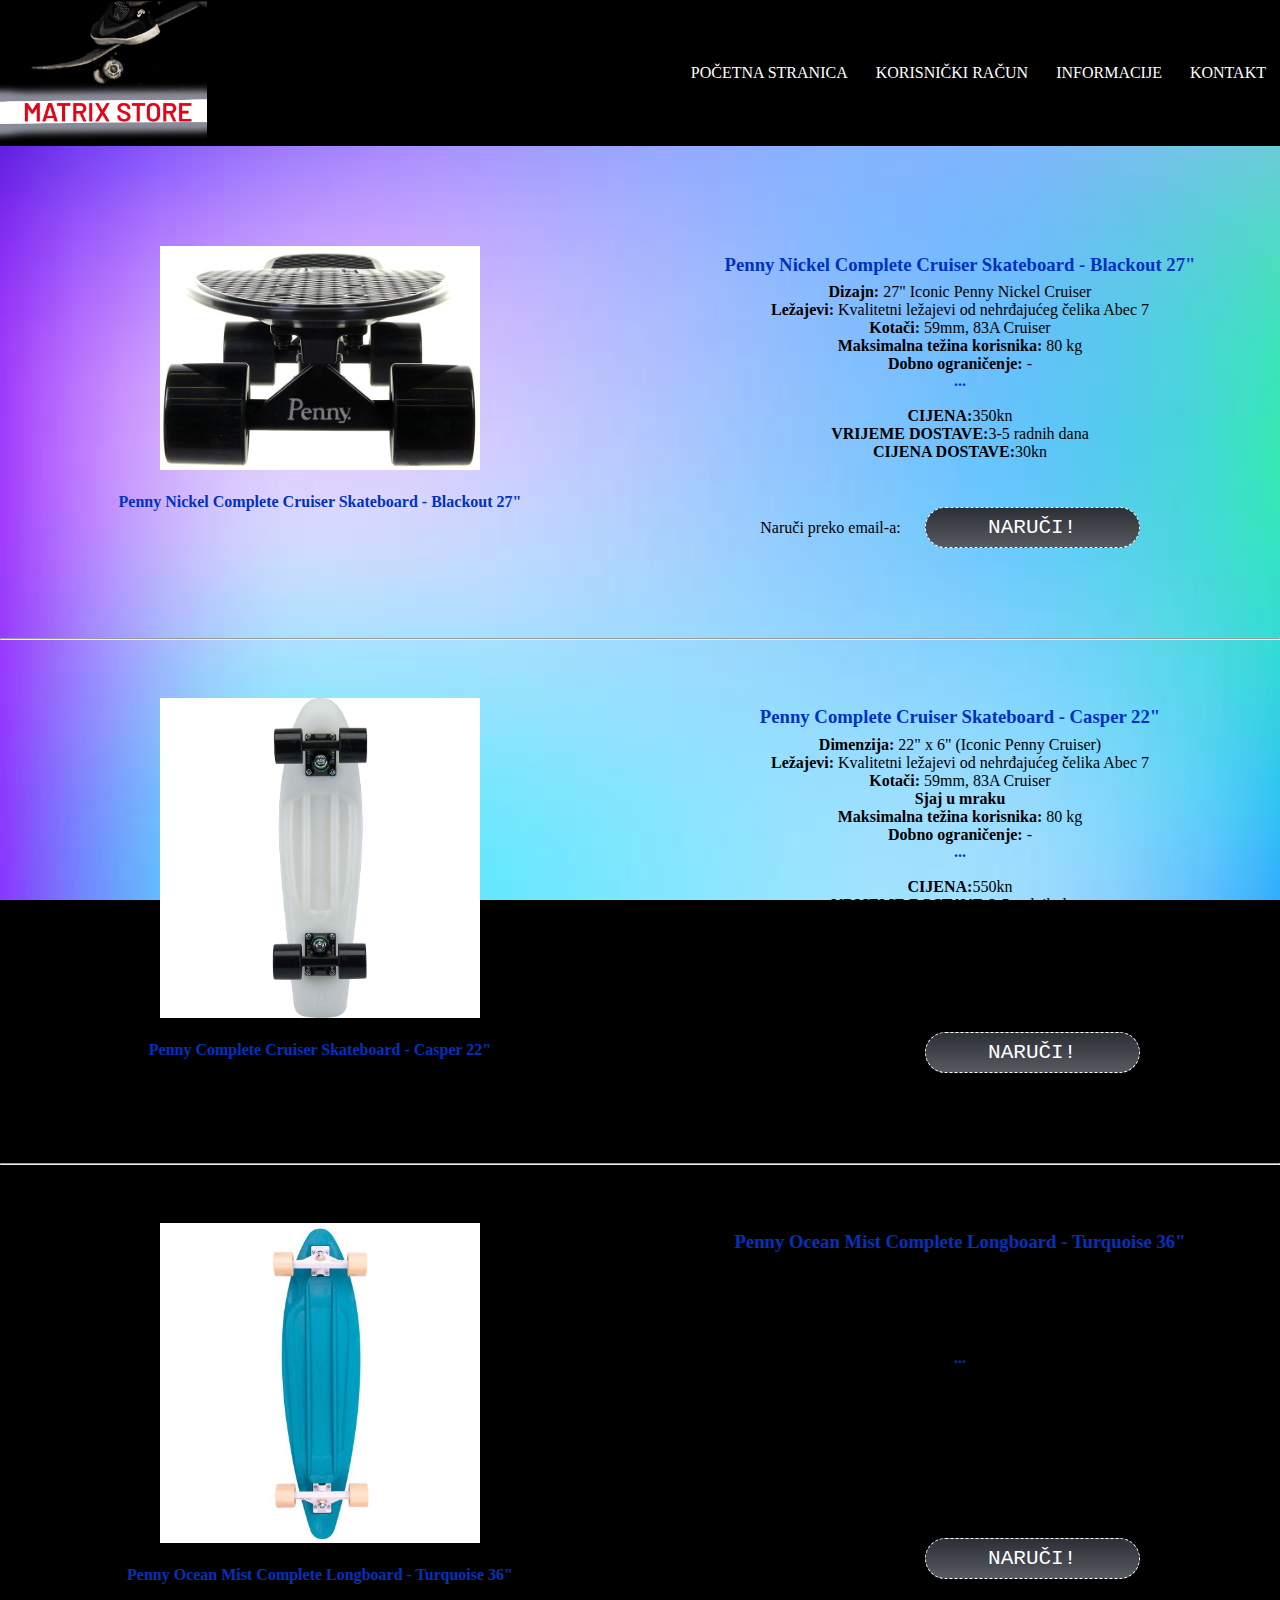
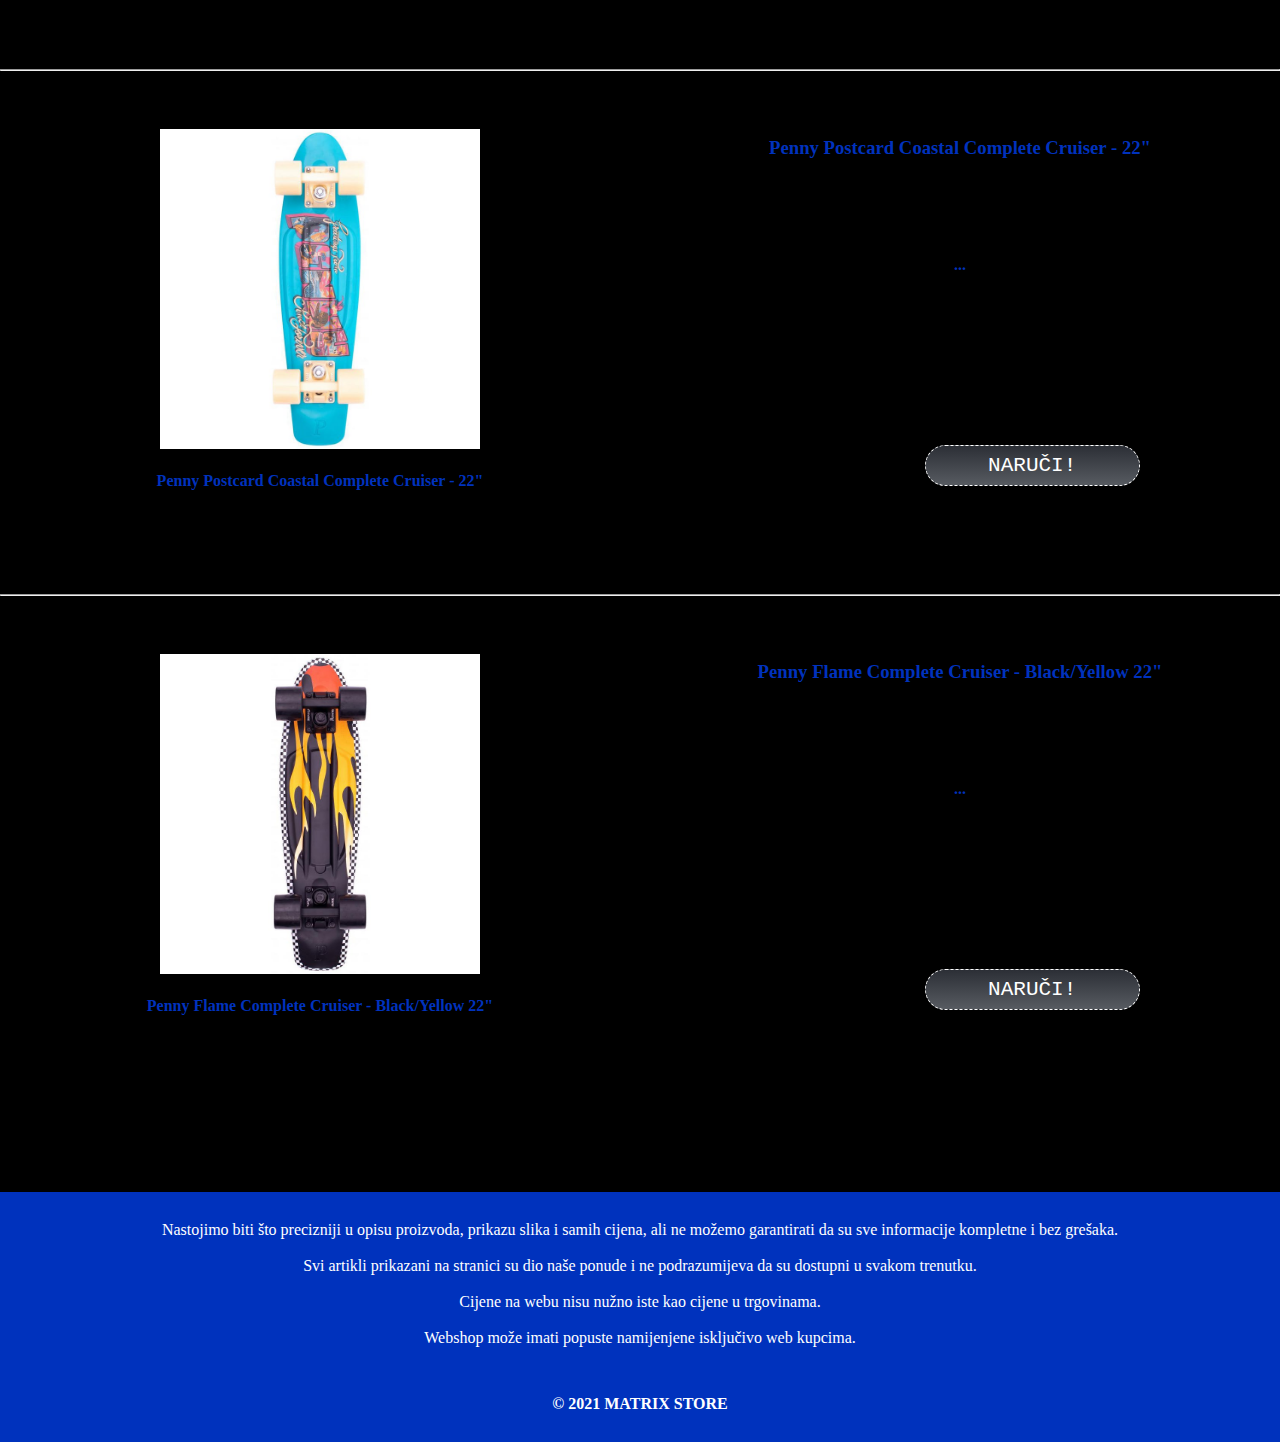
<file: pennyboard.html>
<!DOCTYPE html>
<html lang="en">
<head>
    <meta charset="UTF-8">
    <meta http-equiv="X-UA-Compatible" content="IE=edge">
    <meta name="viewport" content="width=device-width, initial-scale=1.0">
    <title>PENNYBOARD</title>
    <link rel="stylesheet" href="css/styles.css">
    <link rel="icon" href="images/favicon-32x32.png">
</head>
<body>
    <div class="top-container">
        <ul class="liste">
        <li><a class="ps" href="index.html"><img class="ps" src="images/IMG_20210228_010348_197.jpg" alt="MATRIX STORE"></a></li>
        <li style="float:right"><a href="KONTAKT.html">KONTAKT</a></li>
        <li style="float:right"><a href="INFORMACIJE.html">INFORMACIJE</a></li>
        <li style="float:right"><a href="racun.html">KORISNIČKI RAČUN</a></li>
        <li style="float:right"><a href="index.html">POČETNA STRANICA</a></li></ul>
    </div>
    <div class="middle-container">
        <div class="row">
            <div class="column"><img class="boards" src="images/penny.jpg"><p>Penny Nickel Complete Cruiser Skateboard - Blackout 27"</p></a></div>
            <div class="column"><h3>Penny Nickel Complete Cruiser Skateboard - Blackout 27"</h3>
                <strong>Dizajn: </strong>27" Iconic Penny Nickel Cruiser
                <br>
                <strong>Ležajevi:</strong> Kvalitetni ležajevi od nehrđajućeg čelika Abec 7
                <br>
                <strong>Kotači:</strong> 59mm, 83A Cruiser
                <br>
                <strong>Maksimalna težina korisnika:</strong> 80 kg
                <br>
                <strong>Dobno ograničenje: </strong>-</div>
                <br>
                <p>...</p>
                <br>
                <strong>CIJENA:</strong>350kn
                <br>
                <strong>VRIJEME DOSTAVE:</strong>3-5 radnih dana
                <br>
                <strong>CIJENA DOSTAVE:</strong>30kn
                <br><br>
                <br>Naruči preko email-a: <a href="mailto:matrixstore123@gmail.com" class="BUTTON_LFX">NARUČI!</a>
                <br><br><br><br><br>
                <hr>
            <div class="column"><img class="boards" src="images/penny2.jpg"><p>Penny Complete Cruiser Skateboard - Casper 22"</p></a></div>
            <div class="column"><h3>Penny Complete Cruiser Skateboard - Casper 22"</h3>
                <strong>Dimenzija: </strong>22" x 6" (Iconic Penny Cruiser) 
                <br>
                <strong>Ležajevi:</strong> Kvalitetni ležajevi od nehrđajućeg čelika Abec 7
                <br>
                <strong>Kotači:</strong> 59mm, 83A Cruiser
                <br>
                <strong>Sjaj u mraku</strong>
                <br>
                <strong>Maksimalna težina korisnika:</strong> 80 kg
                <br>
                <strong>Dobno ograničenje: </strong>-</div>
                <br>
                <p>...</p>
                <br>
                <strong>CIJENA:</strong>550kn
                <br>
                <strong>VRIJEME DOSTAVE:</strong>3-5 radnih dana
                <br>
                <strong>CIJENA DOSTAVE:</strong>0kn
                <br><br><br><br><br>
                <br>Naruči preko email-a: <a href="mailto:matrixstore123@gmail.com" class="BUTTON_LFX">NARUČI!</a>
                <br><br><br><br><br>
                <hr>
            <div class="column"><img class="boards" src="images/penny3.jpg"><p>Penny Ocean Mist Complete Longboard - Turquoise 36"</p></a></div>
            <div class="column"><h3>Penny Ocean Mist Complete Longboard - Turquoise 36"</h3>
                <strong>Dimenzija: </strong>36" 
                <br>
                <strong>Ležajevi:</strong> Abec 7 nehrđajući čelik
                <br>
                <strong>Kotači:</strong> 66mm 83A
                <br>
                <strong>Maksimalna težina korisnika:</strong> 90 kg
                <br>
                <strong>Dobno ograničenje: </strong>-</div>
                <br>
                <p>...</p>
                <br>
                <strong>CIJENA:</strong>875kn
                <br>
                <strong>VRIJEME DOSTAVE:</strong>3-5 radnih dana
                <br>
                <strong>CIJENA DOSTAVE:</strong>0kn
                <br><br><br><br><br>
                <br>Naruči preko email-a: <a href="mailto:matrixstore123@gmail.com" class="BUTTON_LFX">NARUČI!</a>
                <br><br><br><br><br>
                <hr>
            <div class="column"><img class="boards" src="images/penny4.jpg"><p>Penny Postcard Coastal Complete Cruiser - 22"</p></a></div>
            <div class="column"><h3>Penny Postcard Coastal Complete Cruiser - 22"</h3>
                <strong>Dimenzija: </strong>22" 
                <br>
                <strong>Ležajevi:</strong> Abec 7 nehrđajući čelik
                <br>
                <strong>Kotači:</strong> 59mm 83A
                <br>
                <strong>Maksimalna težina korisnika:</strong> 90 kg
                <br>
                <strong>Dobno ograničenje: </strong>-</div>
                <br>
                <p>...</p>
                <br>
                <strong>CIJENA:</strong>560kn
                <br>
                <strong>VRIJEME DOSTAVE:</strong>3-5 radnih dana
                <br>
                <strong>CIJENA DOSTAVE:</strong>0kn
                <br><br><br><br><br>
                <br>Naruči preko email-a: <a href="mailto:matrixstore123@gmail.com" class="BUTTON_LFX">NARUČI!</a>
                <br><br><br><br><br><br>
                <hr>
            <div class="column"><img class="boards" src="images/penny5.jpg"><p>Penny Flame Complete Cruiser - Black/Yellow 22"</p></a></div>
            <div class="column"><h3>Penny Flame Complete Cruiser - Black/Yellow 22"</h3>
                <strong>Dimenzija: </strong>22"
                <br>
                <strong>Ležajevi:</strong> Abec 7 nehrđajući čelik
                <br>
                <strong>Kotači:</strong> 59mm 83A 
                <br>
                <strong>Maksimalna težina korisnika:</strong> 90 kg
                <br>
                <strong>Dobno ograničenje: </strong>-</div>
                <br>
                <p>...</p>
                <br>
                <strong>CIJENA:</strong>840kn
                <br>
                <strong>VRIJEME DOSTAVE:</strong>3-5 radnih dana
                <br>
                <strong>CIJENA DOSTAVE:</strong>0kn
                <br><br><br><br><br>
                <br>Naruči preko email-a: <a href="mailto:matrixstore123@gmail.com" class="BUTTON_LFX">NARUČI!</a>
                <br><br><br><br><br>
        </div>
    </div>
    <div class="botton-container">
        <p class="boja">Nastojimo biti što precizniji u opisu proizvoda, prikazu slika i samih cijena, ali ne možemo garantirati da su sve informacije kompletne i bez grešaka.</p>
        <p class="boja">Svi artikli prikazani na stranici su dio naše ponude i ne podrazumijeva da su dostupni u svakom trenutku.</p>
        <p class="boja">Cijene na webu nisu nužno iste kao cijene u trgovinama.</p>
        <p class="boja">Webshop može imati popuste namijenjene isključivo web kupcima.</p>
        <p class="copyright">© 2021 MATRIX STORE</p>
    </div>
</body>
</html>
</file>
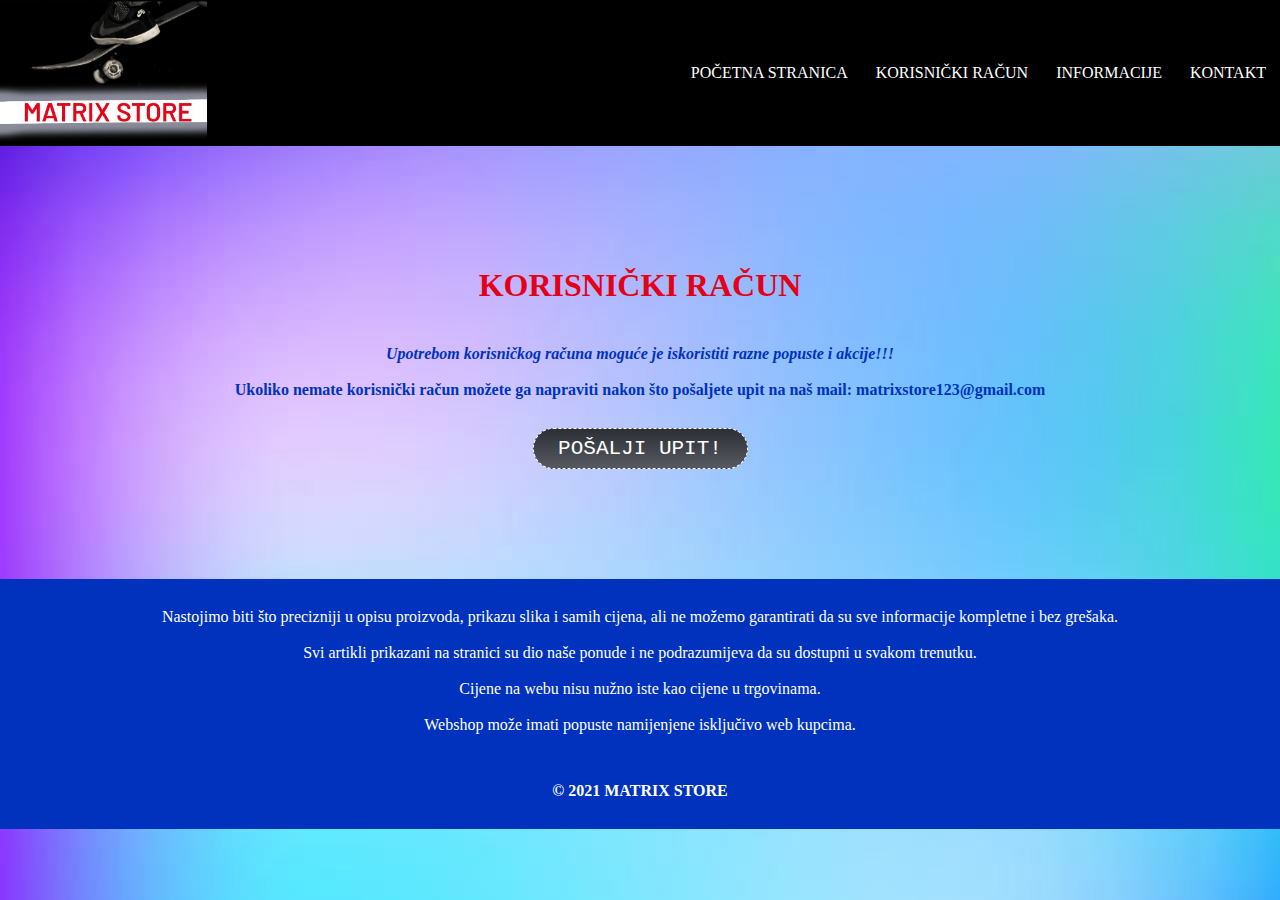
<file: racun.html>
<!DOCTYPE html>
<html lang="en">
<head>
    <meta charset="UTF-8">
    <meta http-equiv="X-UA-Compatible" content="IE=edge">
    <meta name="viewport" content="width=device-width, initial-scale=1.0">
    <title>KORISNIČKI RAČUN</title>
    <link rel="stylesheet" href="css/styles.css">
    <link rel="icon" href="images/favicon-32x32.png">
</head>
<body>
    <div class="top-container">
        <ul class="liste">
        <li><a class="ps" href="index.html"><img class="ps" src="images/IMG_20210228_010348_197.jpg" alt="MATRIX STORE"></a></li>
        <li style="float:right"><a href="KONTAKT.html">KONTAKT</a></li>
        <li style="float:right"><a href="INFORMACIJE.html">INFORMACIJE</a></li>
        <li style="float:right"><a href="racun.html">KORISNIČKI RAČUN</a></li>
        <li style="float:right"><a href="index.html">POČETNA STRANICA</a></li></ul>
    </div>
    <div class="middle-container">
        <h1>KORISNIČKI RAČUN</h1>
        <p><em>Upotrebom korisničkog računa moguće je iskoristiti razne popuste i akcije!!!</em></p>
        <p>Ukoliko nemate korisnički račun možete ga napraviti nakon što pošaljete upit na naš mail: matrixstore123@gmail.com</p>
        <p></p>
        <a href="mailto:matrixstore123@gmail.com" class="BUTTON_LFX">POŠALJI UPIT!</a>
    </div>
    <div class="botton-container">
        <p class="boja">Nastojimo biti što precizniji u opisu proizvoda, prikazu slika i samih cijena, ali ne možemo garantirati da su sve informacije kompletne i bez grešaka.</p>
        <p class="boja">Svi artikli prikazani na stranici su dio naše ponude i ne podrazumijeva da su dostupni u svakom trenutku.</p>
        <p class="boja">Cijene na webu nisu nužno iste kao cijene u trgovinama.</p>
        <p class="boja">Webshop može imati popuste namijenjene isključivo web kupcima.</p>
        <p class="copyright">© 2021 MATRIX STORE</p>
    </div>
</body>
</html>
</file>
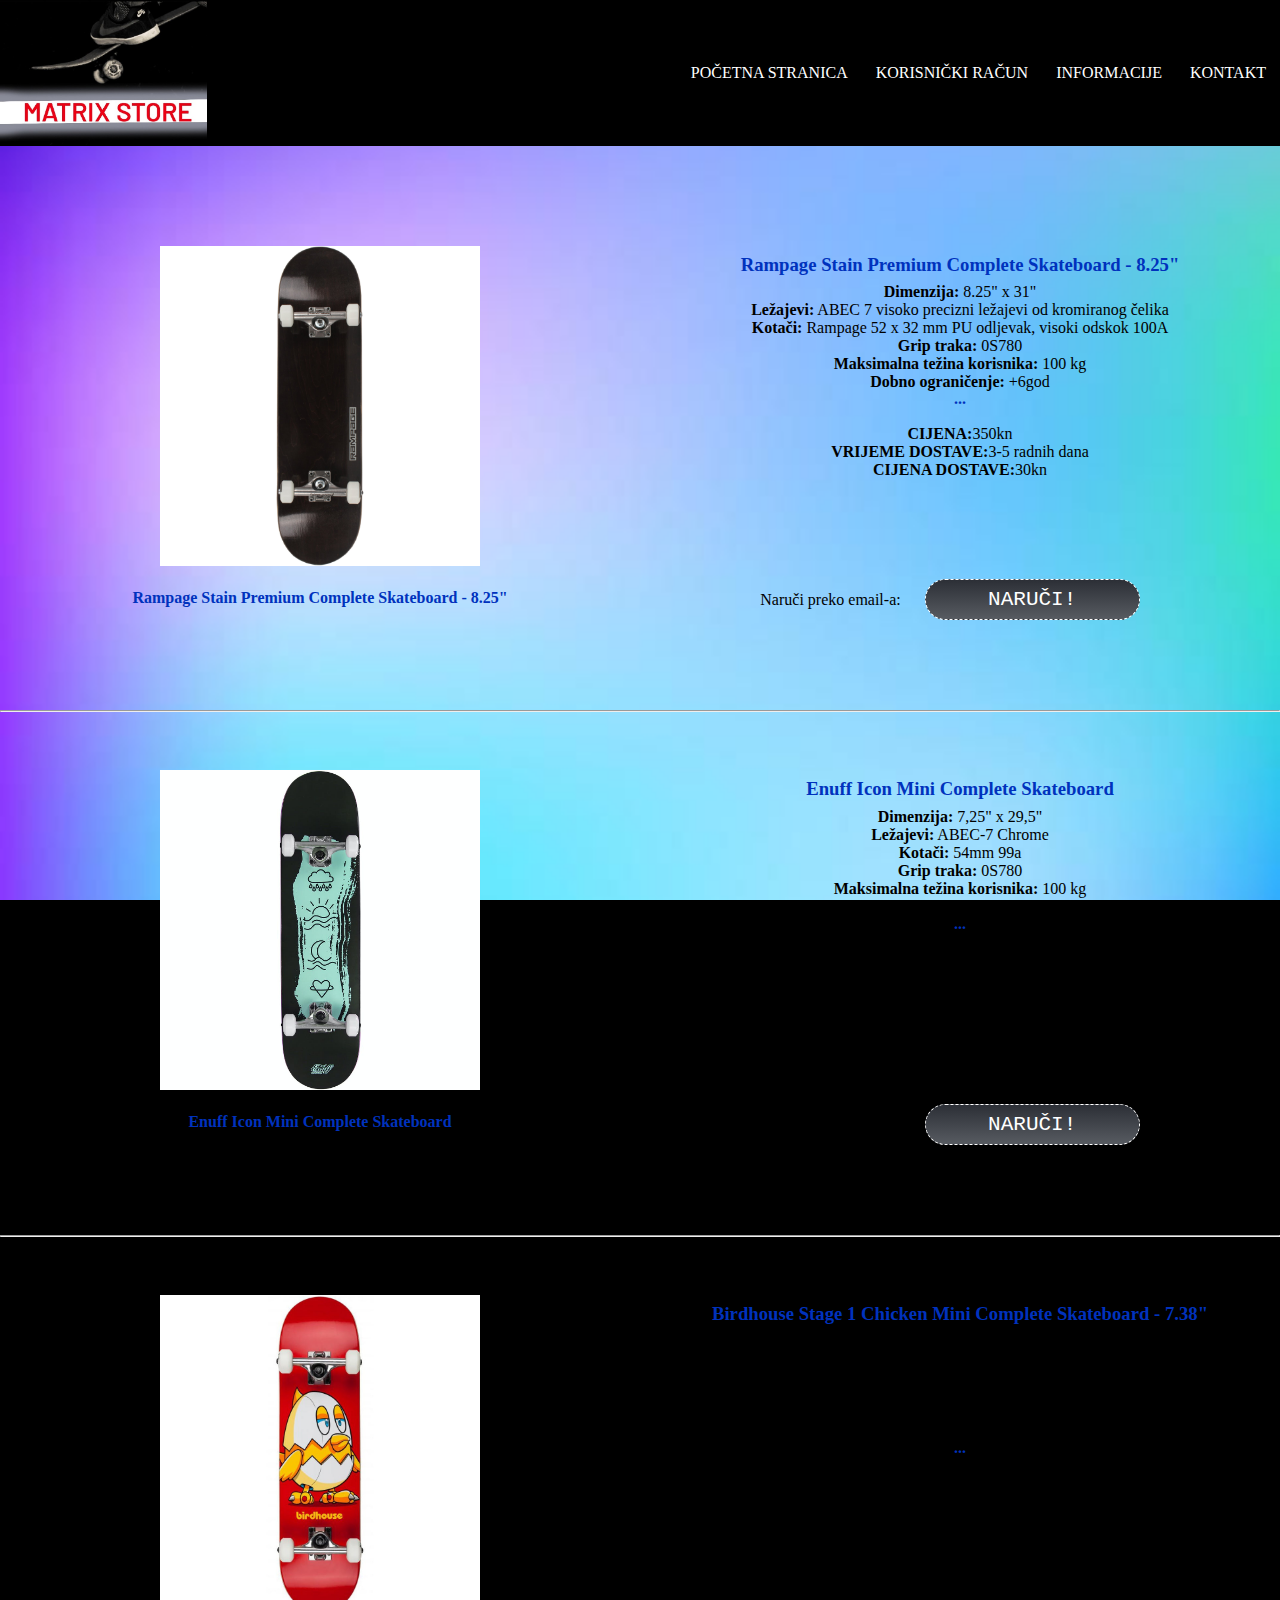
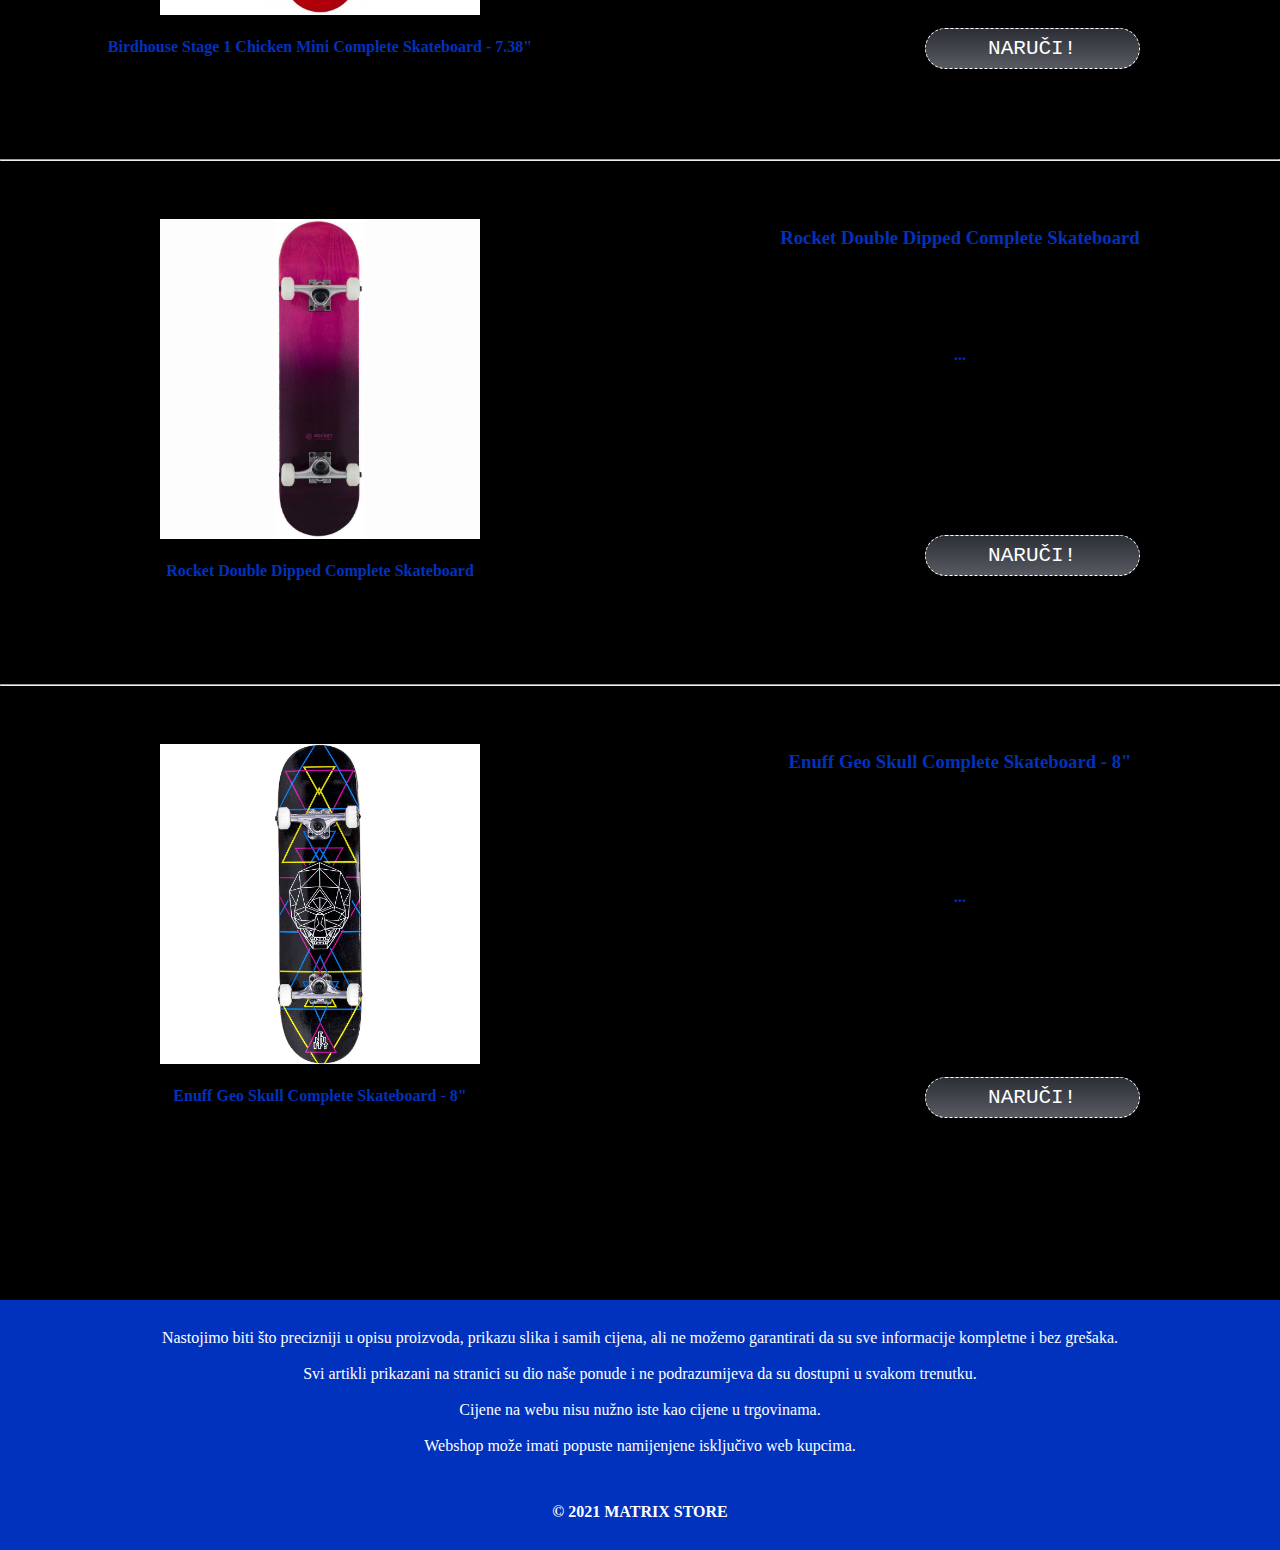
<file: skateboard.html>
<!DOCTYPE html>
<html lang="en">
<head>
    <meta charset="UTF-8">
    <meta http-equiv="X-UA-Compatible" content="IE=edge">
    <meta name="viewport" content="width=device-width, initial-scale=1.0">
    <title>SKATEBOARD</title>
    <link rel="stylesheet" href="css/styles.css">
    <link rel="icon" href="images/favicon-32x32.png">
</head>
<body>
    <div class="top-container">
        <ul class="liste">
        <li><a class="ps" href="index.html"><img class="ps" src="images/IMG_20210228_010348_197.jpg" alt="MATRIX STORE"></a></li>
        <li style="float:right"><a href="KONTAKT.html">KONTAKT</a></li>
        <li style="float:right"><a href="INFORMACIJE.html">INFORMACIJE</a></li>
        <li style="float:right"><a href="racun.html">KORISNIČKI RAČUN</a></li>
        <li style="float:right"><a href="index.html">POČETNA STRANICA</a></li></ul>
    </div>
        <div class="middle-container">
            <div class="row">
                <div class="column"><img class="boards" src="images/skate1.jpg"><p>Rampage Stain Premium Complete Skateboard - 8.25"</p></a></div>
                <div class="column"><h3>Rampage Stain Premium Complete Skateboard - 8.25"</h3>
                    <strong>Dimenzija: </strong>8.25" x 31"
                    <br>
                    <strong>Ležajevi:</strong> ABEC 7 visoko precizni ležajevi od kromiranog čelika
                    <br>
                    <strong>Kotači:</strong> Rampage 52 x 32 mm PU odljevak, visoki odskok 100A
                    <br>
                    <strong>Grip traka:</strong> 0S780
                    <br>
                    <strong>Maksimalna težina korisnika:</strong> 100 kg
                    <br>
                    <strong>Dobno ograničenje: </strong>+6god</div>
                    <br>
                    <p>...</p>
                    <br>
                    <strong>CIJENA:</strong>350kn
                    <br>
                    <strong>VRIJEME DOSTAVE:</strong>3-5 radnih dana
                    <br>
                    <strong>CIJENA DOSTAVE:</strong>30kn
                    <br><br><br><br><br>
                    <br>Naruči preko email-a: <a href="mailto:matrixstore123@gmail.com" class="BUTTON_LFX">NARUČI!</a>
                    <br><br><br><br><br>
                    <hr>
                <div class="column"><img class="boards" src="images/skate2.jpg"><p>Enuff Icon Mini Complete Skateboard</p></a></div>
                <div class="column"><h3>Enuff Icon Mini Complete Skateboard</h3>
                    <strong>Dimenzija: </strong>7,25" x 29,5"
                    <br>
                    <strong>Ležajevi:</strong> ABEC-7 Chrome
                    <br>
                    <strong>Kotači:</strong> 54mm 99a 
                    <br>
                    <strong>Grip traka:</strong> 0S780
                    <br>
                    <strong>Maksimalna težina korisnika:</strong> 100 kg
                    <br>
                    <strong>Dobno ograničenje: </strong>+6god</div>
                    <br>
                    <p>...</p>
                    <br>
                    <strong>CIJENA:</strong>420kn
                    <br>
                    <strong>VRIJEME DOSTAVE:</strong>3-5 radnih dana
                    <br>
                    <strong>CIJENA DOSTAVE:</strong>30kn
                    <br><br><br><br><br>
                    <br>Naruči preko email-a: <a href="mailto:matrixstore123@gmail.com" class="BUTTON_LFX">NARUČI!</a>
                    <br><br><br><br><br>
                    <hr>
                <div class="column"><img class="boards" src="images/skate3.jpg"><p>Birdhouse Stage 1 Chicken Mini Complete Skateboard - 7.38"</p></a></div>
                <div class="column"><h3>Birdhouse Stage 1 Chicken Mini Complete Skateboard - 7.38"</h3>
                    <strong>Dimenzija: </strong>7.38” x  28.5” (Mini)
                    <br>
                    <strong>Ležajevi:</strong> ABEC 5
                    <br>
                    <strong>Kotači:</strong> 52mm 95A HR 
                    <br>
                    <strong>Serija 1. faze (početnik)</strong> 
                    <br>
                    <strong>Maksimalna težina korisnika:</strong> 70 kg
                    <br>
                    <strong>Dobno ograničenje: </strong>9-12god</div>
                    <br>
                    <p>...</p>
                    <br>
                    <strong>CIJENA:</strong>420kn
                    <br>
                    <strong>VRIJEME DOSTAVE:</strong>3-5 radnih dana
                    <br>
                    <strong>CIJENA DOSTAVE:</strong>30kn
                    <br><br><br><br><br>
                    <br>Naruči preko email-a: <a href="mailto:matrixstore123@gmail.com" class="BUTTON_LFX">NARUČI!</a>
                    <br><br><br><br><br>
                    <hr>
                <div class="column"><img class="boards" src="images/skate4.jpg"><p>Rocket Double Dipped Complete Skateboard</p></a></div>
                <div class="column"><h3>Rocket Double Dipped Complete Skateboard</h3>
                    <strong>Dimenzija: </strong>7.75" x 31"
                    <br>
                    <strong>Ležajevi:</strong> Abec 5
                    <br>
                    <strong>Kotači:</strong> 52mm x 30mm 92a
                    <br>
                    <strong>Maksimalna težina korisnika:</strong> 100 kg
                    <br>
                    <strong>Dobno ograničenje: </strong>9-12</div>
                    <br>
                    <p>...</p>
                    <br>
                    <strong>CIJENA:</strong>350kn
                    <br>
                    <strong>VRIJEME DOSTAVE:</strong>3-5 radnih dana
                    <br>
                    <strong>CIJENA DOSTAVE:</strong>30kn
                    <br><br><br><br><br>
                    <br>Naruči preko email-a: <a href="mailto:matrixstore123@gmail.com" class="BUTTON_LFX">NARUČI!</a>
                    <br><br><br><br><br><br>
                    <hr>
                <div class="column"><img class="boards" src="images/skate5.jpg"><p>Enuff Geo Skull Complete Skateboard - 8"</p></a></div>
                <div class="column"><h3>Enuff Geo Skull Complete Skateboard - 8"</h3>
                    <strong>Dimenzija: </strong>8" x 32"
                    <br>
                    <strong>Ležajevi:</strong> Abec 7
                    <br>
                    <strong>Kotači:</strong> 53mm, 99A
                    <br>
                    <strong>Čahure:</strong> 95A
                    <br>
                    <strong>Maksimalna težina korisnika:</strong> 100 kg
                    <br>
                    <strong>Dobno ograničenje: </strong>+13god</div>
                    <br>
                    <p>...</p>
                    <br>
                    <strong>CIJENA:</strong>500kn
                    <br>
                    <strong>VRIJEME DOSTAVE:</strong>3-5 radnih dana
                    <br>
                    <strong>CIJENA DOSTAVE:</strong>0kn
                    <br><br><br><br><br>
                    <br>Naruči preko email-a: <a href="mailto:matrixstore123@gmail.com" class="BUTTON_LFX">NARUČI!</a>
                    <br><br><br><br><br>
            </div>
        </div>
    <div class="botton-container">
        <p class="boja">Nastojimo biti što precizniji u opisu proizvoda, prikazu slika i samih cijena, ali ne možemo garantirati da su sve informacije kompletne i bez grešaka.</p>
        <p class="boja">Svi artikli prikazani na stranici su dio naše ponude i ne podrazumijeva da su dostupni u svakom trenutku.</p>
        <p class="boja">Cijene na webu nisu nužno iste kao cijene u trgovinama.</p>
        <p class="boja">Webshop može imati popuste namijenjene isključivo web kupcima.</p>
        <p class="copyright">© 2021 MATRIX STORE</p>
    </div>
</body>
</html>
</file>
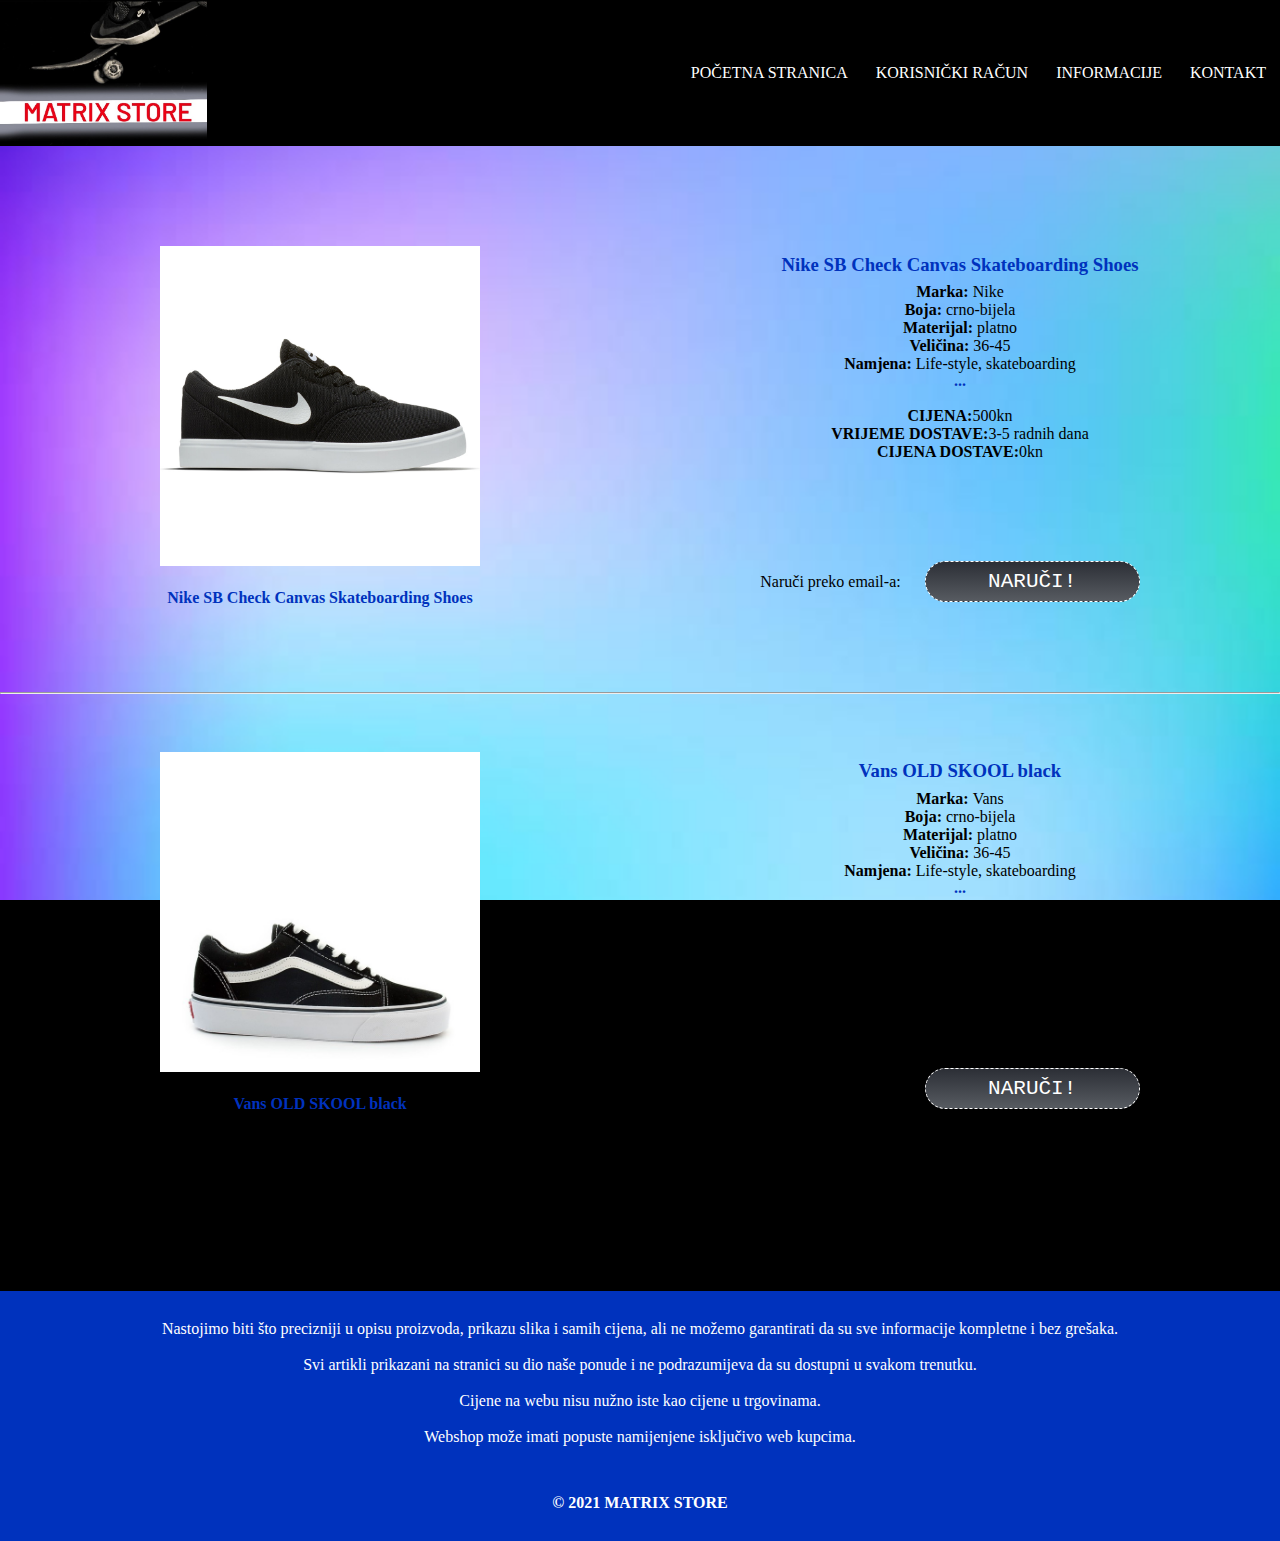
<file: tenisice.html>
<!DOCTYPE html>
<html lang="en">
<head>
    <meta charset="UTF-8">
    <meta http-equiv="X-UA-Compatible" content="IE=edge">
    <meta name="viewport" content="width=device-width, initial-scale=1.0">
    <title>TENISICE</title>
    <link rel="stylesheet" href="css/styles.css">
    <link rel="icon" href="images/favicon-32x32.png">
</head>
<body>
    <div class="top-container">
        <ul class="liste">
        <li><a class="ps" href="index.html"><img class="ps" src="images/IMG_20210228_010348_197.jpg" alt="MATRIX STORE"></a></li>
        <li style="float:right"><a href="KONTAKT.html">KONTAKT</a></li>
        <li style="float:right"><a href="INFORMACIJE.html">INFORMACIJE</a></li>
        <li style="float:right"><a href="racun.html">KORISNIČKI RAČUN</a></li>
        <li style="float:right"><a href="index.html">POČETNA STRANICA</a></li></ul>
    </div>
    <div class="middle-container">
        <div class="row">
            <div class="column"><img class="boards" src="images/s3.jpg"><p>Nike SB Check Canvas Skateboarding Shoes</p></a></div>
            <div class="column"><h3>Nike SB Check Canvas Skateboarding Shoes</h3>
                <strong>Marka: </strong>Nike
                <br>
                <strong>Boja:</strong>  crno-bijela
                <br>
                <strong>Materijal:</strong> platno
                <br>
                <strong>Veličina: </strong> 36-45
                <br>
                <strong>Namjena:</strong> Life-style, skateboarding
                <br></div>
                <p>...</p>
                <br>
                <strong>CIJENA:</strong>500kn
                <br>
                <strong>VRIJEME DOSTAVE:</strong>3-5 radnih dana
                <br>
                <strong>CIJENA DOSTAVE:</strong>0kn
                <br><br><br><br><br>
                <br>Naruči preko email-a: <a href="mailto:matrixstore123@gmail.com" class="BUTTON_LFX">NARUČI!</a>
                <br><br><br><br><br>
                <hr>
            <div class="column"><img class="boards" src="images/s1.jpg"><p>Vans OLD SKOOL black</p></a></div>
            <div class="column"><h3>Vans OLD SKOOL black</h3>
                <strong>Marka: </strong>Vans
                <br>
                <strong>Boja:</strong> crno-bijela
                <br>
                <strong>Materijal:</strong> platno
                <br>
                <strong>Veličina: </strong> 36-45
                <br>
                <strong>Namjena:</strong> Life-style, skateboarding
                <br></div>
                <p>...</p>
                <br>
                <strong>CIJENA:</strong>600kn
                <br>
                <strong>VRIJEME DOSTAVE:</strong>3-5 radnih dana
                <br>
                <strong>CIJENA DOSTAVE:</strong>0kn
                <br><br><br><br><br>
                <br>Naruči preko email-a: <a href="mailto:matrixstore123@gmail.com" class="BUTTON_LFX">NARUČI!</a>
                <br><br><br><br><br>
            </div>
        </div>
    </div>
    <div class="botton-container">
        <p class="boja">Nastojimo biti što precizniji u opisu proizvoda, prikazu slika i samih cijena, ali ne možemo garantirati da su sve informacije kompletne i bez grešaka.</p>
        <p class="boja">Svi artikli prikazani na stranici su dio naše ponude i ne podrazumijeva da su dostupni u svakom trenutku.</p>
        <p class="boja">Cijene na webu nisu nužno iste kao cijene u trgovinama.</p>
        <p class="boja">Webshop može imati popuste namijenjene isključivo web kupcima.</p>
        <p class="copyright">© 2021 MATRIX STORE</p>
    </div>
</body>
</html>
</file>
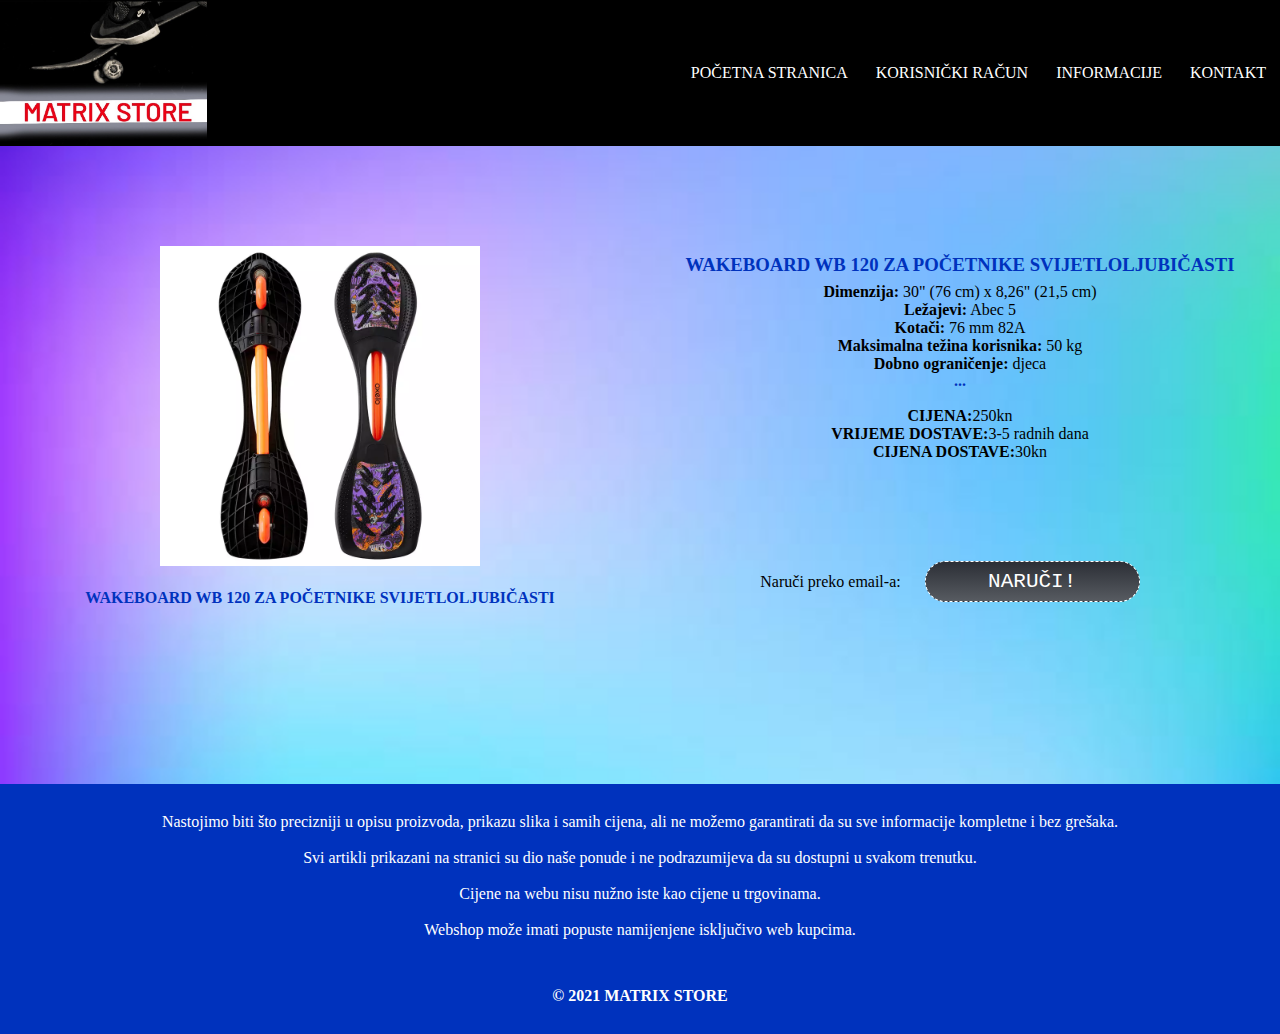
<file: waveboard.html>
<!DOCTYPE html>
<html lang="en">
<head>
    <meta charset="UTF-8">
    <meta http-equiv="X-UA-Compatible" content="IE=edge">
    <meta name="viewport" content="width=device-width, initial-scale=1.0">
    <title>WAVEBOARD</title>
    <link rel="stylesheet" href="css/styles.css">
    <link rel="icon" href="images/favicon-32x32.png">
</head>
<body>
    <div class="top-container">
        <ul class="liste">
        <li><a class="ps" href="index.html"><img class="ps" src="images/IMG_20210228_010348_197.jpg" alt="MATRIX STORE"></a></li>
        <li style="float:right"><a href="KONTAKT.html">KONTAKT</a></li>
        <li style="float:right"><a href="INFORMACIJE.html">INFORMACIJE</a></li>
        <li style="float:right"><a href="racun.html">KORISNIČKI RAČUN</a></li>
        <li style="float:right"><a href="index.html">POČETNA STRANICA</a></li></ul>
    </div>
    <div class="middle-container">
        <div class="row">
            <div class="column"><img class="boards" src="images/wave1.webp"><p>WAKEBOARD WB 120 ZA POČETNIKE SVIJETLOLJUBIČASTI</p></a></div>
            <div class="column"><h3>WAKEBOARD WB 120 ZA POČETNIKE SVIJETLOLJUBIČASTI</h3>
                <strong>Dimenzija: </strong>30" (76 cm) x 8,26" (21,5 cm)
                <br>
                <strong>Ležajevi:</strong> Abec 5
                <br>
                <strong>Kotači:</strong> 76 mm 82A
                <br>
                <strong>Maksimalna težina korisnika:</strong> 50 kg
                <br>
                <strong>Dobno ograničenje: </strong>djeca</div>
                <br>
                <p>...</p>
                <br>
                <strong>CIJENA:</strong>250kn
                <br>
                <strong>VRIJEME DOSTAVE:</strong>3-5 radnih dana
                <br>
                <strong>CIJENA DOSTAVE:</strong>30kn
                <br><br><br><br><br>
                <br>Naruči preko email-a: <a href="mailto:matrixstore123@gmail.com" class="BUTTON_LFX">NARUČI!</a>
                <br><br><br><br><br>
            </div>
        </div>
    </div>
    <div class="botton-container">
        <p class="boja">Nastojimo biti što precizniji u opisu proizvoda, prikazu slika i samih cijena, ali ne možemo garantirati da su sve informacije kompletne i bez grešaka.</p>
        <p class="boja">Svi artikli prikazani na stranici su dio naše ponude i ne podrazumijeva da su dostupni u svakom trenutku.</p>
        <p class="boja">Cijene na webu nisu nužno iste kao cijene u trgovinama.</p>
        <p class="boja">Webshop može imati popuste namijenjene isključivo web kupcima.</p>
        <p class="copyright">© 2021 MATRIX STORE</p>
    </div>
</body>
</html>
</file>
<file: css/styles.css>
body{
    border: none;
    margin: 0px;
    padding: 0px;
    background-image: url("pozadina.jpg"); 
    background-color:black; 
    background-attachment: fixed; 
    background-repeat: repeat; 
    background-size: cover;
}
.top-container {
    background-color: black;
    position: relative;
    padding-top: 0px;
    width: 100%;
}
.middle-container{
    padding-top: 0px;
    width: 100%;
    text-align: center;
    padding: 50px 0px 0px 0px;
}
.botton-container {
    width: 100%;
    text-align: center;
    margin: 100px 0px 0px;
    background-color: #0032bd;
    padding-top: 10px;
}
.matrix{
    color:#e40017;
    font-weight: bolder;
}
.boards{
    width: 50%;
    height: 50%;
    background-size: cover;
}
.column {
    float: left;
    width: 50%;
    padding-top: 50px;
}
  .row::after {
    content: "";
    clear: both;
    display: table;
    width: 100%;
  }


ul {
    list-style-type: none;
    margin: 0;
    padding: 0;
    overflow: hidden;
    width: 100%;
    height: 30%;
    background-color:black;
}
  
li {
float: left; 
}
 
li a {
    display: block;
    color: white;
    text-align: center;
    margin: 54px 4px;
    padding: 10px;
    text-decoration: none;
    float: right;
}
  
li a:hover {
    background-color: #111;
    color: #dddddd;
}
a{
    color: white;
    margin: 10px 20px;
    text-decoration: none;
}
a:hover{
    color:white;
}
.m{
    padding: 100px 20px 50px 20px;
    color: white;
    background: none;
    text-align: center;
}
.ps{
    width: 207px;
    height: 145px;
    margin: 0;
    padding: 0;
}

h1,h2{
    color:#e40017;
    padding-top: 50px;
}
h3,h4,h5,h6{
    color: #0032bd;
    line-height: 0;
}
p{
    color: #0032bd;
    margin: 0;
    padding-top: 20px;
    line-height: 1;
    font-weight: bold;
    font-size: 1rem;
}

.br{
    color: #e40017;
    text-decoration:underline;
}
.boja{
    color: white;
    font-weight: normal;
}
.copyright{
    color: white;
    padding: 50px 0 30px;
}
.BUTTON_LFX {
    background: #2C2F36;
    background-image: -webkit-linear-gradient(top, #2C2F36, #575B61);
    background-image: -moz-linear-gradient(top, #2C2F36, #575B61);
    background-image: -ms-linear-gradient(top, #2C2F36, #575B61);
    background-image: -o-linear-gradient(top, #2C2F36, #575B61);
    background-image: -webkit-gradient(to bottom, #2C2F36, #575B61);
    -webkit-border-radius: 100px;
    -moz-border-radius: 100px;
    border-radius: 100px;
    height: 19px;
    line-height: 19px;
    color: #FFFFFF;
    font-family: Courier New;
    width: 193px;
    font-size: 21px;
    font-weight: 100;
    padding: 10px;
    border: dashed #FFFFFF 1px;
    text-decoration: none;
    display: inline-block;
    cursor: pointer;
    text-align: center;
 }
 
 .BUTTON_LFX:hover {
    background: #e40017;
    border: solid #FFFFFF 1px;
    -webkit-border-radius: 20px;
    -moz-border-radius: 20px;
    border-radius: 20px;
    text-decoration: none;
 }
 .container {
    width: 1116.67px;
    height: 245.66;
    margin-top: 40px;
    margin-left: 200px;
    border-bottom: 1px solid grey;
}
.dostava {
    display: inline-block;
    float: right;
    width: 217.74;
    height: 207px;
}
.description {
    display: inline-block;
    width: 544.36px;
    height: 50px;
    margin-top: 30px;
    margin-bottom: 15px;
    font-size: 18px;
}
.container img {
    float: left;
    width: 229.69;
    height: 229.69;
}
</file>
